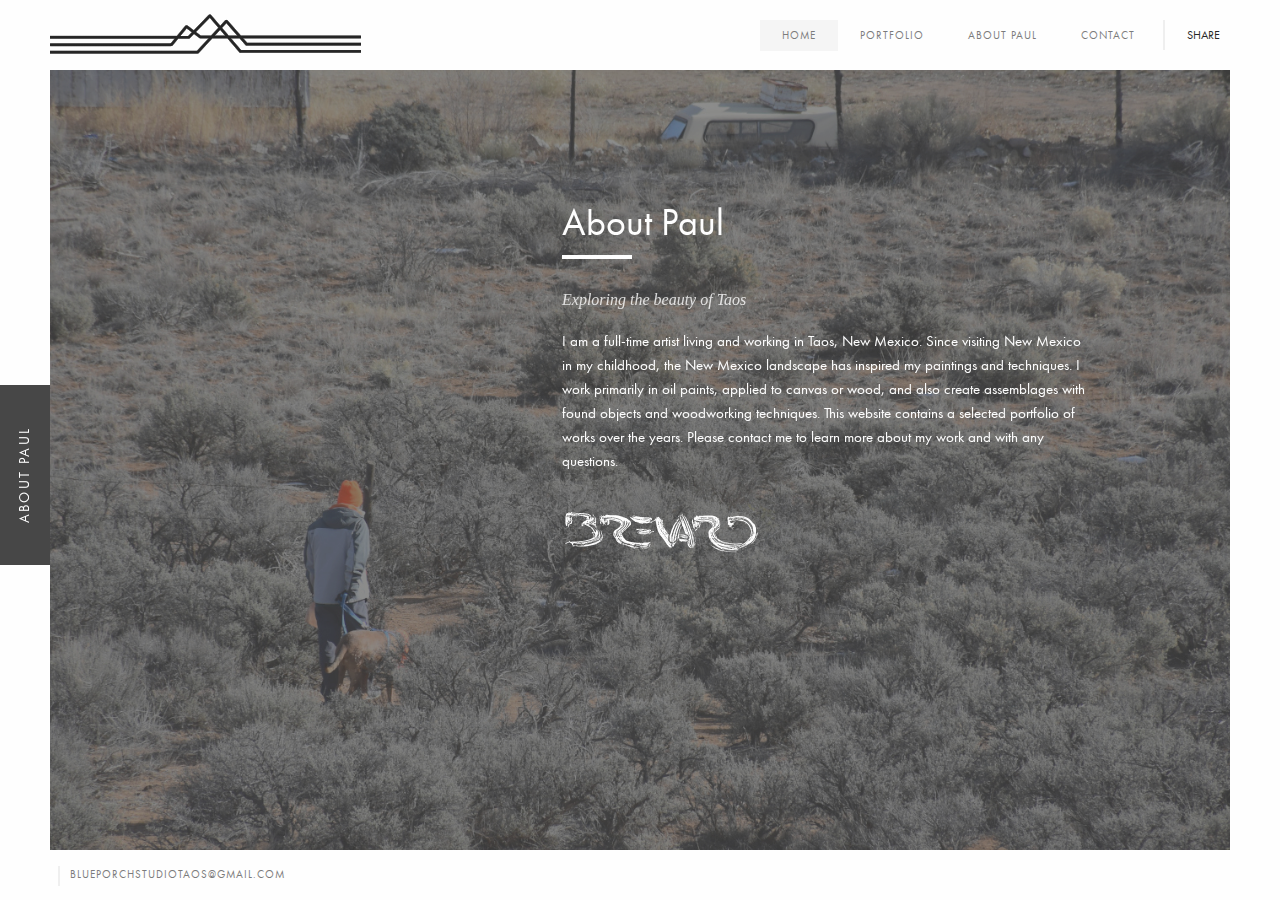
<file: aboutme.html>
<!DOCTYPE HTML>
<html lang="en">
    <head>
        <!--=============== basic  ===============-->
        <meta charset="UTF-8">
        <title>Blue Porch Studio</title>
        <meta name="viewport" content="width=device-width, initial-scale=1.0, minimum-scale=1.0, maximum-scale=1.0, user-scalable=no">
        <meta name="robots" content="index, follow"/>
        <meta name="keywords" content=""/>
        <meta name="description" content=""/>
        <!--=============== css  ===============-->
        <link type="text/css" rel="stylesheet" href="css/reset.css">
        <link type="text/css" rel="stylesheet" href="css/plugins.css">
        <link type="text/css" rel="stylesheet" href="css/style.css">
        <link type="text/css" rel="stylesheet" href="css/yourstyle.css">
        <!--=============== favicons ===============-->
        <link rel="shortcut icon" href="images/favicon.ico">
    </head>
    <body>
        <!--Loader  -->
        <div class="loader"><i class="fa fa-refresh fa-spin"></i></div>
        <!--LOader end  -->
        <!--================= main start ================-->
        <div id="main">
            <!--=============== header ===============-->
            <header>
                <!-- Header inner  -->
                <div class="header-inner">
                    <!-- Logo  -->
                    <div class="logo-holder">
                        <a href="index.html"><img src="images/logo.png" alt=""></a>
                    </div>
                    <!--Logo end  -->
                    <!--Navigation  -->
                    <div class="nav-button-holder">
                        <div class="nav-button vis-m"><span></span><span></span><span></span></div>
                    </div>
                    <div class="show-share isShare">Share</div>
                    <div class="nav-holder">
                        <nav>
                            <ul>
                                <li><a href="index.html" class="act-link">Home</a></li>
                                <li><a href="portfolio.html">Portfolio</a></li>
                                <li><a href="aboutme.html">About Paul</a></li>
                                <li><a href="contact.html">Contact</a></li>
                            </ul>
                        </nav>
                    </div>
                    <!--navigation end -->
                </div>
                <!--Header inner end  -->
            </header>
            <!--header end -->
            <!--=============== wrapper ===============-->
            <div id="wrapper">
                <!--=============== Content holder  ===============-->
                <div class="content-holder elem scale-bg2 transition3" >
                    <!--=============== Content   ===============-->
                    <div class="content full-height">
                        <div class="fixed-title"><span>About Paul</span></div>
                        <!--=============== background  ===============-->
                        <div class="full-height-wrap fixed-wrap">
                            <div class="bg" style="background-image:url(images/aboutme.jpg)"></div>
                            <div class="overlay"></div>
                        </div>
                        <!--background  end  -->
                        <!--=============== custom-inner ===============-->
                        <div class="custom-inner">
                            <div class="container">
                                <div class="row">
                                    <div class="col-md-5"> </div>
                                    <div class="col-md-6">
                                        <h2>About Paul</h2>
                                        <div class="separator"></div>
                                        <div class="clearfix"></div>
                                        <h3 class="subtitle">Exploring the beauty of Taos</h3>
                                        <p>I am a full-time artist living and working in Taos, New Mexico. Since visiting New Mexico in my childhood, the New Mexico landscape has inspired my paintings and techniques. I work primarily in oil paints, applied to canvas or wood, and also create assemblages with found objects and woodworking techniques. This website contains a selected portfolio of works over the years. Please contact me to learn more about my work and with any questions.</p>
                                        <div class="clearfix"></div>
                                        <div class="signature"><img src="images/signature.png" alt=""></div>
                                    </div>
                                </div>
                            </div>
                        </div>
                        <!-- custom-inner end  -->
                    </div>
                    <!-- Content end  -->
                    <!-- Share container  -->
                    <div class="share-container  isShare"  data-share="['facebook','pinterest','googleplus','twitter','linkedin']"></div>
                </div>
                <!-- content holder end -->
            </div>
            <!-- wrapper end -->
            <div class="left-decor"></div>
            <div class="right-decor"></div>
            <!--=============== Footer ===============-->
            <footer>
                <div class="policy-box">
                    <ul>
                        <li><a href="#">blueporchstudiotaos@gmail.com</a></li>
                    </ul>
                </div>
                <div class="to-top"><i class="fa fa-angle-up"></i></div>
            </footer>
            <!-- footer end -->
        </div>
        <!-- Main end -->
        <!--=============== scripts  ===============-->
        <script type="text/javascript" src="js/jquery.min.js"></script>
        <script type="text/javascript" src="js/plugins.js"></script>
        <script type="text/javascript" src="js/scripts.js"></script>
    </body>
</html>
</file>
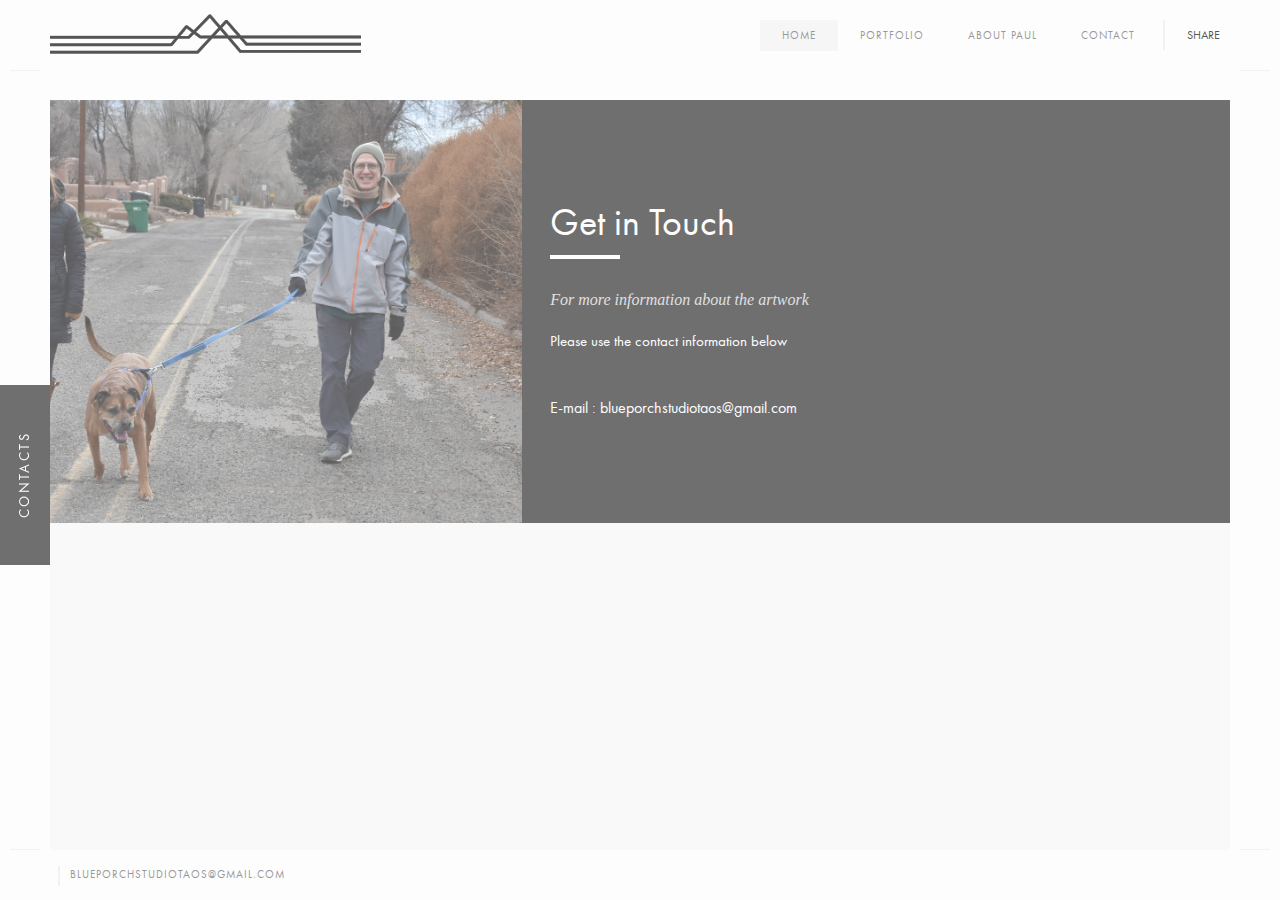
<file: contact.html>
<!DOCTYPE HTML>
<html lang="en">
    <head>
        <!--=============== basic  ===============-->
        <meta charset="UTF-8">
        <title>Blue Porch Studio</title>
        <meta name="viewport" content="width=device-width, initial-scale=1.0, minimum-scale=1.0, maximum-scale=1.0, user-scalable=no">
        <meta name="robots" content="index, follow"/>
        <meta name="keywords" content=""/>
        <meta name="description" content=""/>
        <!--=============== css  ===============-->
        <link type="text/css" rel="stylesheet" href="css/reset.css">
        <link type="text/css" rel="stylesheet" href="css/plugins.css">
        <link type="text/css" rel="stylesheet" href="css/style.css">
        <link type="text/css" rel="stylesheet" href="css/yourstyle.css">
        <!--=============== favicons ===============-->
        <link rel="shortcut icon" href="images/favicon.ico">
    </head>
    <body>
        <!--Loader  -->
        <div class="loader"><i class="fa fa-refresh fa-spin"></i></div>
        <!--LOader end  -->
        <!--================= main start ================-->
        <div id="main">
            <!--=============== header ===============-->
            <header>
                <!-- Header inner  -->
                <div class="header-inner">
                    <!-- Logo  -->
                    <div class="logo-holder">
                        <a href="index.html"><img src="images/logo.png" alt=""></a>
                    </div>
                    <!--Logo end  -->
                    <!--Navigation  -->
                    <div class="nav-button-holder">
                        <div class="nav-button vis-m"><span></span><span></span><span></span></div>
                    </div>
                    <div class="show-share isShare">Share</div>
                    <div class="nav-holder">
                        <nav>
                            <ul>
                                <li><a href="index.html" class="act-link">Home</a></li>
                                <li><a href="portfolio.html">Portfolio</a></li>
                                <li><a href="aboutme.html">About Paul</a></li>
                                <li><a href="contact.html">Contact</a></li>
                            </ul>
                        </nav>
                    </div>
                    <!--navigation end -->
                </div>
                <!--Header inner end  -->
            </header>
            <!--header end -->
            <!--=============== wrapper ===============-->
            <div id="wrapper">
                <!--=============== Conten holder  ===============-->
                <div class="content-holder elem scale-bg2 transition3" >
                    <!--  Page title    -->
                    <div class="fixed-title"><span>Contacts</span></div>
                    <!--  Page title end   -->
                    <!--  Page navigation   -->
                    <!-- <div class="scroll-page-nav">
                        <ul>
                            <li><a  href="#sec1"></a></li>
                            <li><a  href="#sec2"></a></li>
                            <li><a  href="#sec3"></a></li>
                        </ul>
                    </div> -->
                    <!--  Page navigation  end -->
                    <div class="content full-height">
                        <!--  Page title section   -->
                        <!-- <section class="parallax-section">
                            <div class="overlay"></div>
                            <div class="bg" style="background-image:url(images/contact1.jpg)" data-top-bottom="transform: translateY(200px);" data-bottom-top="transform: translateY(-200px);"></div>
                            <div class="container">
                                <h2>Contact Paul</h2>
                                <div class="separator"></div>
                            </div>
                            <a class="custom-scroll-link sect-scroll" href="#sec1"><i class="fa fa-angle-double-down"></i></a>
                        </section> -->
                        <!--  Page title section end  -->
                        <!--  Section contact info   -->
                        <section class="section-columns" id="sec1">
                            <div class="section-columns-img">
                                <div class="bg" style="background-image:url(images/contact2.jpg)" ></div>
                            </div>
                            <div class="section-columns-text">
                                <div class="custom-inner">
                                    <div class="container">
                                        <h2>Get in Touch</h2>
                                        <div class="separator"></div>
                                        <div class="clearfix"></div>
                                        <h3 class="subtitle">For more information about the artwork</h3>
                                        <p>Please use the contact information below</p>
                                        <ul class="contact-list no-dec">
                                            <li><span>E-mail : </span><a href="#">blueporchstudiotaos@gmail.com</a></li>
                                        </ul>
                                    </div>
                                </div>
                            </div>
                        </section>
                        <!--  Section contact info end   -->
                        <!--  Section social   -->

                        <!-- social end  -->

                        <!--  Section map end  -->
                        <!--  Section contact form  -->
                        <!-- <section class="flat-form" id="sec3">
                            <div class="container">
                                <h2>Write us</h2>
                                <div class="separator-image"><img src="images/separator2.png" alt=""></div>
                                <div id="contact-form">
                                    <div id="message"></div>
                                    <form method="post" action="php/contact.php" name="contactform" id="contactform">
                                        <input name="name" type="text" id="name"  class="inputForm2" onClick="this.select()" value="Name" >
                                        <input name="email" type="text" id="email" onClick="this.select()" value="E-mail" >
                                        <textarea name="comments"  id="comments" onClick="this.select()" >Message</textarea>
                                        <input type="submit" class="send_message transition" id="submit" value="Send Message" />
                                    </form>
                                </div>
                            </div>
                        </section> -->
                        <!--  Section contact form end  -->
                    </div>
                    <!-- Content end  -->
                    <!-- Share container  -->
                    <div class="share-container  isShare"  data-share="['facebook','pinterest','googleplus','twitter','linkedin']"></div>
                </div>
                <!-- content holder end -->
            </div>
            <!-- wrapper end -->
            <div class="left-decor"></div>
            <div class="right-decor"></div>
            <!--=============== Footer ===============-->
            <footer>
                <div class="policy-box">
                    <ul>
                        <li><a href="#">blueporchstudiotaos@gmail.com</a></li>
                    </ul>
                </div>
                <div class="to-top"><i class="fa fa-angle-up"></i></div>
            </footer>
            <!-- footer end -->
        </div>
        <!-- Main end -->
        <!--=============== scripts  ===============-->
        <script type="text/javascript" src="js/jquery.min.js"></script>
        <script type="text/javascript" src="js/plugins.js"></script>
        <script type="text/javascript" src="js/scripts.js"></script>
    </body>
</html>
</file>
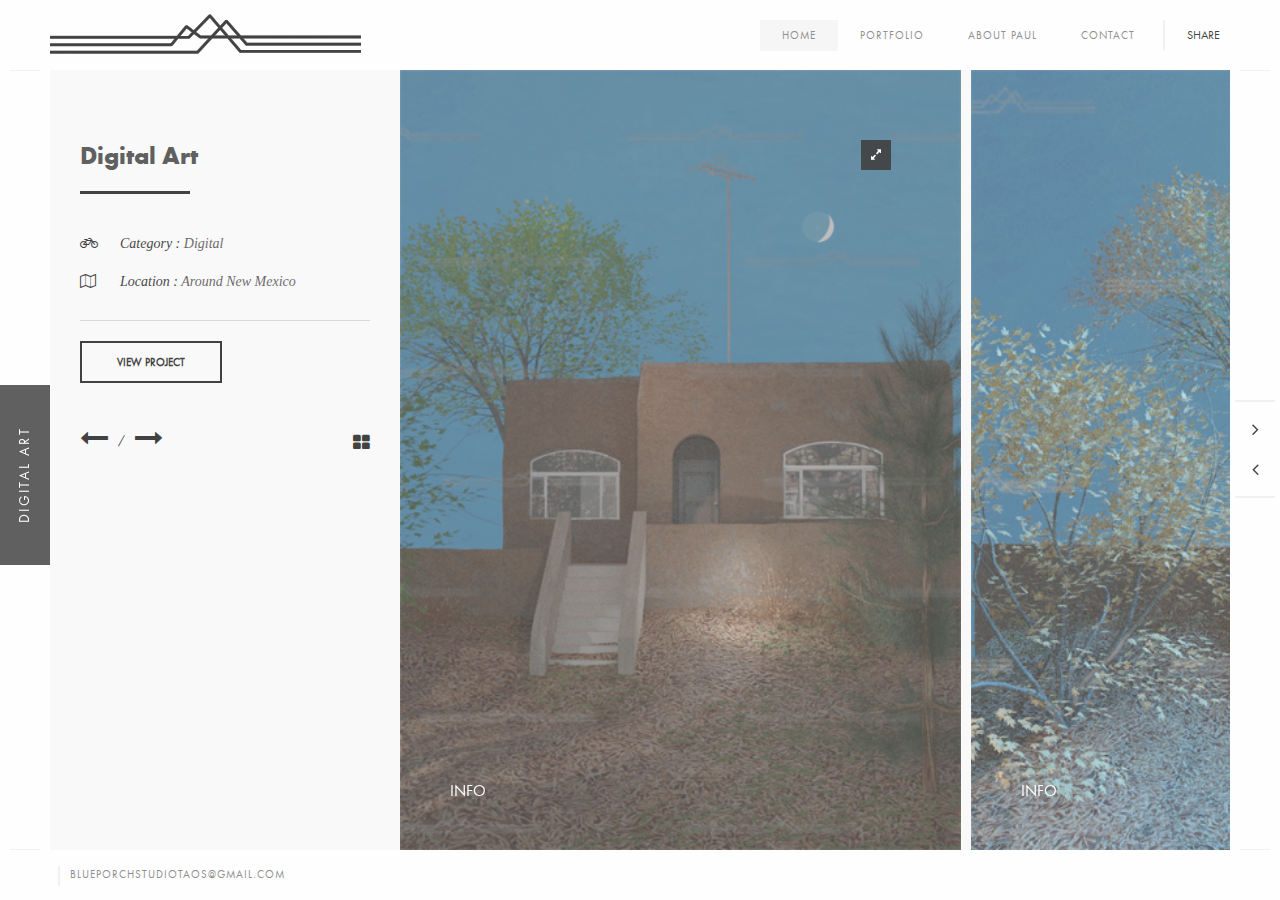
<file: portfolio-digital.html>
<!DOCTYPE HTML>
<html lang="en">
    <head>
        <!--=============== basic  ===============-->
        <meta charset="UTF-8">
        <title>Blue Porch Studio</title>
        <meta name="viewport" content="width=device-width, initial-scale=1.0, minimum-scale=1.0, maximum-scale=1.0, user-scalable=no">
        <meta name="robots" content="index, follow"/>
        <meta name="keywords" content=""/>
        <meta name="description" content=""/>
        <!--=============== css  ===============-->
        <link type="text/css" rel="stylesheet" href="css/reset.css">
        <link type="text/css" rel="stylesheet" href="css/plugins.css">
        <link type="text/css" rel="stylesheet" href="css/style.css">
        <link type="text/css" rel="stylesheet" href="css/yourstyle.css">
        <!--=============== favicons ===============-->
        <link rel="shortcut icon" href="images/favicon.ico">
    </head>
    <body>
        <!--Loader  -->
        <div class="loader"><i class="fa fa-refresh fa-spin"></i></div>
        <!--LOader end  -->
        <!--================= main start ================-->
        <div id="main">
            <!--=============== header ===============-->
            <header>
                <!-- Header inner  -->
                <div class="header-inner">
                    <!-- Logo  -->
                    <div class="logo-holder">
                        <a href="index.html"><img src="images/logo.png" alt=""></a>
                    </div>
                    <!--Logo end  -->
                    <!--Navigation  -->
                    <div class="nav-button-holder">
                        <div class="nav-button vis-m"><span></span><span></span><span></span></div>
                    </div>
                    <div class="show-share isShare">Share</div>
                    <div class="nav-holder">
                        <nav>
                            <ul>
                                <li><a href="index.html" class="act-link">Home</a></li>
                                <li><a href="portfolio.html">Portfolio</a></li>
                                <li><a href="aboutme.html">About Paul</a></li>
                                <li><a href="contact.html">Contact</a></li>
                            </ul>
                        </nav>
                    </div>
                    <!--navigation end -->
                </div>
                <!--Header inner end  -->
            </header>
            <!--header end -->
            <!--=============== wrapper ===============-->
            <div id="wrapper">
            	<!--=============== content-holder ===============-->
                <div class="content-holder elem scale-bg2 transition3">
                    <!--page title -->
                    <div class="fixed-title"><span>Digital Art</span></div>
                     <!--page title end -->
                      <!--=============== content ===============-->
                    <div class="content full-height">
                         <!--=============== description column  ===============-->
                        <div class="fixed-info-container">
                            <h3>Digital Art</h3>
                            <div class="separator"></div>
                            <div class="clearfix"></div>
                            <!-- <p>Curabitur bibendum mi sed rhoncus aliquet. Nulla blandit porttitor justo, at posuere sem accumsan nec. Sed non arcu non sem commodo ultricies. Sed non nisi viverra, porttitor sem nec, vestibulum justo tortor ornare turpis faucibus.</p>
                            <h4>Info</h4> -->
                            <ul class="project-details">
                                <li>
                                    <i class="fa fa-bicycle"></i>
                                    <div class="pd-holder">
                                        <h5>Category : <a href="#">Digital</a></h5>
                                    </div>
                                </li>
                                <li>
                                    <i class="fa fa-map-o"></i>
                                    <div class="pd-holder">
                                        <h5>Location :  <a href="#">Around New Mexico</a></h5>
                                    </div>
                                </li>
                            </ul>
                            <a href="#" class=" btn anim-button   trans-btn   transition  fl-l" target="_blank"><span>View Project</span><i class="fa fa-eye"></i></a>
                            <div class="content-nav">
                                <ul>
                                    <li><a href="portfolio-new-mexico.html"><i class="fa fa-long-arrow-left"></i></a></li>
                                    <li><span>/</span></li>
                                    <li><a href="portfolio-east-coast.html"><i class="fa fa-long-arrow-right"></i></a></li>
                                </ul>
                                <div class="p-all">
                                    <a href="portfolio.html"><i class="fa fa-th-large"></i></a>
                                </div>
                            </div>
                        </div>
                        <div class="resize-carousel-holder vis-info">
                            <div id="gallery_horizontal" class="gallery_horizontal owl_carousel demo-gallery">
                                <!-- gallery Item-->
                                <div class="horizontal_item">
                                    <div class="zoomimage"><img src="images/paintings/2022_digital_de_vargas_light.jpg" class="intense" alt=""><i class="fa fa-expand"></i></div>
                                    <img src="images/paintings/2022_digital_de_vargas_light.jpg" alt="">
                                    <div class="show-info">
                                        <span>Info</span>
                                        <div class="tooltip-info">
                                            <h5>De Vargas Light</h5>
                                        </div>
                                    </div>
                                </div>
                                <!-- gallery item end-->
                                <!-- gallery Item-->
                                <div class="horizontal_item">
                                    <div class="zoomimage"><img src="images/paintings/2022_digital_de_vargas_snow.jpg" class="intense" alt=""><i class="fa fa-expand"></i></div>
                                    <img src="images/paintings/2022_digital_de_vargas_snow.jpg" alt="">
                                    <div class="show-info">
                                        <span>Info</span>
                                        <div class="tooltip-info">
                                            <h5>De Vargas Snow</h5>
                                        </div>
                                    </div>
                                </div>
                                <!-- gallery item end-->
                                <!-- gallery Item-->
                                <div class="horizontal_item">
                                    <div class="zoomimage"><img src="images/paintings/2022_digital_white_trees_reflection.jpg" class="intense" alt=""><i class="fa fa-expand"></i></div>
                                    <img src="images/paintings/2022_digital_white_trees_reflection.jpg" alt="">
                                    <div class="show-info">
                                        <span>Info</span>
                                        <div class="tooltip-info">
                                            <h5>White Trees Reflection</h5>
                                        </div>
                                    </div>
                                </div>
                                <!-- gallery item end-->
                                <!-- gallery Item-->
                                <div class="horizontal_item">
                                    <div class="zoomimage"><img src="images/paintings/2022_digital_day_steps.jpg" class="intense" alt=""><i class="fa fa-expand"></i></div>
                                    <img src="images/paintings/2022_digital_day_steps.jpg" alt="">
                                    <div class="show-info">
                                        <span>Info</span>
                                        <div class="tooltip-info">
                                            <h5>Day Steps</h5>
                                        </div>
                                    </div>
                                </div>
                                <!-- gallery item end-->
                                <!-- gallery Item-->
                                <div class="horizontal_item">
                                    <div class="zoomimage"><img src="images/paintings/2022_digital_night_steps.jpg" class="intense" alt=""><i class="fa fa-expand"></i></div>
                                    <img src="images/paintings/2022_digital_night_steps.jpg" alt="">
                                    <div class="show-info">
                                        <span>Info</span>
                                        <div class="tooltip-info">
                                            <h5>Night Steps</h5>
                                        </div>
                                    </div>
                                </div>
                                <!-- gallery item end-->
                            </div>
                             <!--  navigation -->
                            <div class="customNavigation">
                                <a class="next-slide transition"><i class="fa fa-angle-right"></i></a>
                                <a class="prev-slide transition"><i class="fa fa-angle-left"></i></a>
                            </div>
                            <!--  navigation end-->
                        </div>
                        <!-- portfolio  Images  end-->
                    </div>
                    <!-- Content end  -->
                    <!-- Share container  -->
                    <div class="share-container  isShare"  data-share="['facebook','pinterest','googleplus','twitter','linkedin']"></div>
                </div>
                <!-- content holder end -->
            </div>
            <!-- wrapper end -->
            <div class="left-decor"></div>
            <div class="right-decor"></div>
            <!--=============== Footer ===============-->
            <footer>
                <div class="policy-box">
                    <ul>
                        <li><a href="#">blueporchstudiotaos@gmail.com</a></li>
                    </ul>
                </div>
                <div class="to-top"><i class="fa fa-angle-up"></i></div>
            </footer>
            <!-- footer end -->
        </div>
        <!-- Main end -->
        <!--=============== scripts  ===============-->
        <script type="text/javascript" src="js/jquery.min.js"></script>
        <script type="text/javascript" src="js/plugins.js"></script>
        <script type="text/javascript" src="js/scripts.js"></script>
    </body>
</html>
</file>
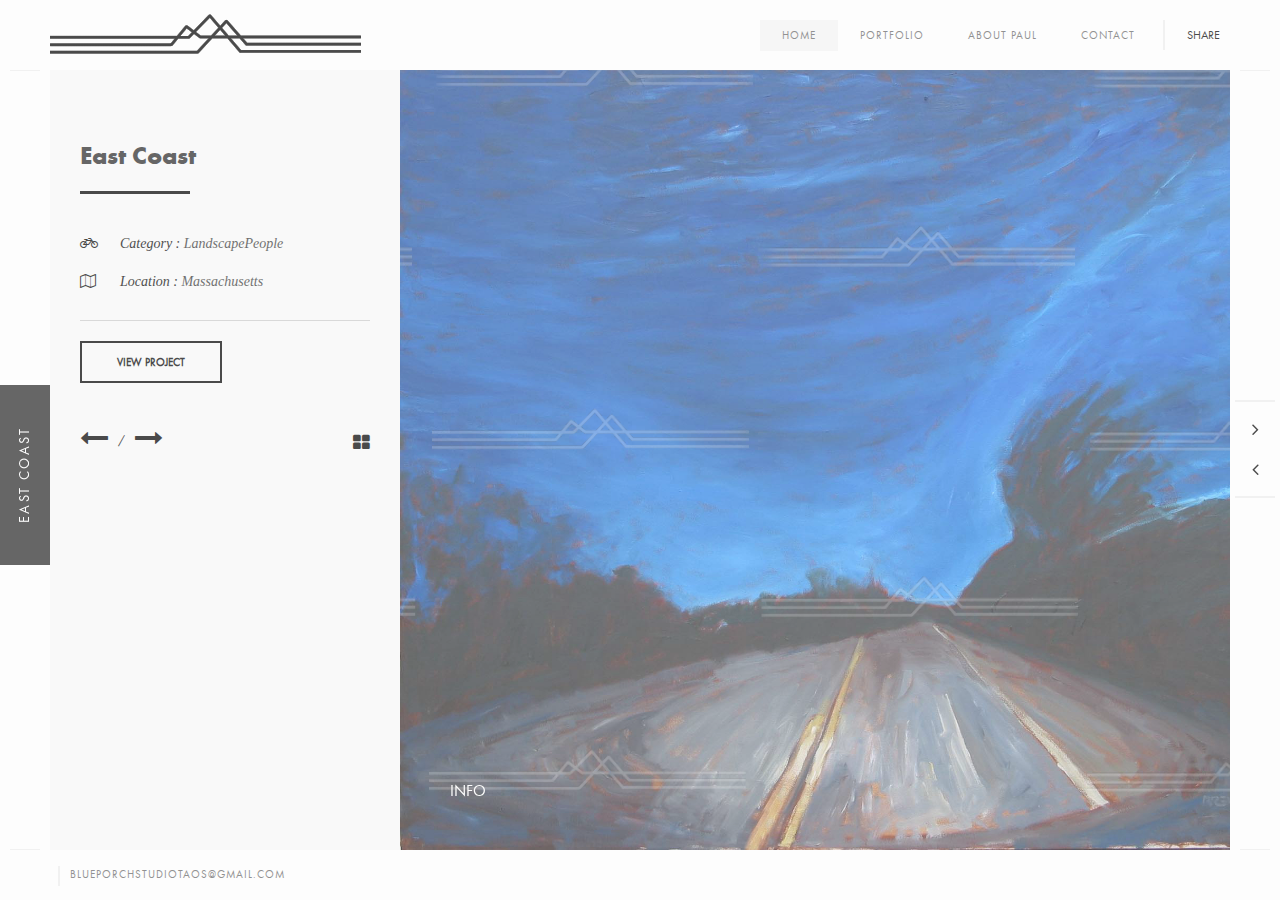
<file: portfolio-east-coast.html>
<!DOCTYPE HTML>
<html lang="en">
    <head>
        <!--=============== basic  ===============-->
        <meta charset="UTF-8">
        <title>Blue Porch Studio</title>
        <meta name="viewport" content="width=device-width, initial-scale=1.0, minimum-scale=1.0, maximum-scale=1.0, user-scalable=no">
        <meta name="robots" content="index, follow"/>
        <meta name="keywords" content=""/>
        <meta name="description" content=""/>
        <!--=============== css  ===============-->
        <link type="text/css" rel="stylesheet" href="css/reset.css">
        <link type="text/css" rel="stylesheet" href="css/plugins.css">
        <link type="text/css" rel="stylesheet" href="css/style.css">
        <link type="text/css" rel="stylesheet" href="css/yourstyle.css">
        <!--=============== favicons ===============-->
        <link rel="shortcut icon" href="images/favicon.ico">
    </head>
    <body>
        <!--Loader  -->
        <div class="loader"><i class="fa fa-refresh fa-spin"></i></div>
        <!--LOader end  -->
        <!--================= main start ================-->
        <div id="main">
            <!--=============== header ===============-->
            <header>
                <!-- Header inner  -->
                <div class="header-inner">
                    <!-- Logo  -->
                    <div class="logo-holder">
                        <a href="index.html"><img src="images/logo.png" alt=""></a>
                    </div>
                    <!--Logo end  -->
                    <!--Navigation  -->
                    <div class="nav-button-holder">
                        <div class="nav-button vis-m"><span></span><span></span><span></span></div>
                    </div>
                    <div class="show-share isShare">Share</div>
                    <div class="nav-holder">
                        <nav>
                            <ul>
                                <li><a href="index.html" class="act-link">Home</a></li>
                                <li><a href="portfolio.html">Portfolio</a></li>
                                <li><a href="aboutme.html">About Paul</a></li>
                                <li><a href="contact.html">Contact</a></li>
                            </ul>
                        </nav>
                    </div>
                    <!--navigation end -->
                </div>
                <!--Header inner end  -->
            </header>
            <!--header end -->
            <!--=============== wrapper ===============-->
            <div id="wrapper">
            	<!--=============== content-holder ===============-->
                <div class="content-holder elem scale-bg2 transition3">
                    <!--page title -->
                    <div class="fixed-title"><span>East Coast</span></div>
                     <!--page title end -->
                      <!--=============== content ===============-->
                    <div class="content full-height">
                         <!--=============== description column  ===============-->
                        <div class="fixed-info-container">
                            <h3>East Coast</h3>
                            <div class="separator"></div>
                            <div class="clearfix"></div>
                            <!-- <p>Curabitur bibendum mi sed rhoncus aliquet. Nulla blandit porttitor justo, at posuere sem accumsan nec. Sed non arcu non sem commodo ultricies. Sed non nisi viverra, porttitor sem nec, vestibulum justo tortor ornare turpis faucibus.</p>
                            <h4>Info</h4> -->
                            <ul class="project-details">
                                <li>
                                    <i class="fa fa-bicycle"></i>
                                    <div class="pd-holder">
                                        <h5>Category : <a href="#">Landscape</a><a href="#">People</a></h5>
                                    </div>
                                </li>
                                <li>
                                    <i class="fa fa-map-o"></i>
                                    <div class="pd-holder">
                                        <h5>Location :  <a href="#">Massachusetts</a></h5>
                                    </div>
                                </li>
                            </ul>
                            <a href="#" class=" btn anim-button   trans-btn   transition  fl-l" target="_blank"><span>View Project</span><i class="fa fa-eye"></i></a>
                            <div class="content-nav">
                                <ul>
                                    <li><a href="portfolio-new-mexico.html"><i class="fa fa-long-arrow-left"></i></a></li>
                                    <li><span>/</span></li>
                                    <li><a href="portfolio-del-mar.html"><i class="fa fa-long-arrow-right"></i></a></li>
                                </ul>
                                <div class="p-all">
                                    <a href="portfolio.html"><i class="fa fa-th-large"></i></a>
                                </div>
                            </div>
                        </div>
                        <div class="resize-carousel-holder vis-info">
                            <div id="gallery_horizontal" class="gallery_horizontal owl_carousel demo-gallery">
                                <!-- gallery Item-->
                                <div class="horizontal_item">
                                    <div class="zoomimage"><img src="images/paintings/2003_dusk_road.jpg" class="intense" alt=""><i class="fa fa-expand"></i></div>
                                    <img src="images/paintings/2003_dusk_road.jpg" alt="">
                                    <div class="show-info">
                                        <span>Info</span>
                                        <div class="tooltip-info">
                                            <h5>Dusk Road</h5>
                                          <!-- <p>Aat posuere sem accumsan nec. Sed non arcu non sem commodo ultricies. Sed non nisi viverra </p> -->
                                        </div>
                                    </div>
                                </div>
                                <!-- gallery item end-->
                                <!-- gallery Item-->
                                <div class="horizontal_item">
                                    <div class="zoomimage"><img src="images/paintings/2002_twilight_road.jpg" class="intense" alt=""><i class="fa fa-expand"></i></div>
                                    <img src="images/paintings/2002_twilight_road.jpg" alt="">
                                    <div class="show-info">
                                        <span>Info</span>
                                        <div class="tooltip-info">
                                            <h5>Twilight Road</h5>
                                          <!-- <p>Aat posuere sem accumsan nec. Sed non arcu non sem commodo ultricies. Sed non nisi viverra </p> -->
                                        </div>
                                    </div>
                                </div>
                                <!-- gallery item end-->
                                <!-- gallery Item-->
                                <div class="horizontal_item">
                                    <div class="zoomimage"><img src="images/paintings/2002_blue_trees_snow.jpg" class="intense" alt=""><i class="fa fa-expand"></i></div>
                                    <img src="images/paintings/2002_blue_trees_snow.jpg" alt="">
                                    <div class="show-info">
                                        <span>Info</span>
                                        <div class="tooltip-info">
                                            <h5>Blue Trees in the Snow</h5>
                                          <!-- <p>Aat posuere sem accumsan nec. Sed non arcu non sem commodo ultricies. Sed non nisi viverra </p> -->
                                        </div>
                                    </div>
                                </div>
                                <!-- gallery item end-->
                                <!-- gallery Item-->
                                <div class="horizontal_item">
                                    <div class="zoomimage"><img src="images/paintings/1999_moon_trees_rockwall_1.jpg" class="intense" alt=""><i class="fa fa-expand"></i></div>
                                    <img src="images/paintings/1999_moon_trees_rockwall_1.jpg" alt="">
                                    <div class="show-info">
                                        <span>Info</span>
                                        <div class="tooltip-info">
                                            <h5>Moon Trees Rock Wall 1</h5>
                                          <!-- <p>Aat posuere sem accumsan nec. Sed non arcu non sem commodo ultricies. Sed non nisi viverra </p> -->
                                        </div>
                                    </div>
                                </div>
                                <!-- gallery item end-->
                                <!-- gallery Item-->
                                <div class="horizontal_item">
                                    <div class="zoomimage"><img src="images/paintings/1998_woman_and_dog.jpg" class="intense" alt=""><i class="fa fa-expand"></i></div>
                                    <img src="images/paintings/1998_woman_and_dog.jpg" alt="">
                                    <div class="show-info">
                                        <span>Info</span>
                                        <div class="tooltip-info">
                                            <h5>Woman and Dog</h5>
                                          <!-- <p>Aat posuere sem accumsan nec. Sed non arcu non sem commodo ultricies. Sed non nisi viverra </p> -->
                                        </div>
                                    </div>
                                </div>
                                <!-- gallery item end-->
                                <!-- gallery Item-->
                                <div class="horizontal_item">
                                    <div class="zoomimage"><img src="images/paintings/1998_moon_trees_rockwall_2.jpg" class="intense" alt=""><i class="fa fa-expand"></i></div>
                                    <img src="images/paintings/1998_moon_trees_rockwall_2.jpg" alt="">
                                    <div class="show-info">
                                        <span>Info</span>
                                        <div class="tooltip-info">
                                            <h5>Moon trees rock wall 2</h5>
                                          <!-- <p>Aat posuere sem accumsan nec. Sed non arcu non sem commodo ultricies. Sed non nisi viverra </p> -->
                                        </div>
                                    </div>
                                </div>
                                <!-- gallery item end-->
                            </div>
                             <!--  navigation -->
                            <div class="customNavigation">
                                <a class="next-slide transition"><i class="fa fa-angle-right"></i></a>
                                <a class="prev-slide transition"><i class="fa fa-angle-left"></i></a>
                            </div>
                            <!--  navigation end-->
                        </div>
                        <!-- portfolio  Images  end-->
                    </div>
                    <!-- Content end  -->
                    <!-- Share container  -->
                    <div class="share-container  isShare"  data-share="['facebook','pinterest','googleplus','twitter','linkedin']"></div>
                </div>
                <!-- content holder end -->
            </div>
            <!-- wrapper end -->
            <div class="left-decor"></div>
            <div class="right-decor"></div>
            <!--=============== Footer ===============-->
            <footer>
                <div class="policy-box">
                    <ul>
                        <li><a href="#">blueporchstudiotaos@gmail.com</a></li>
                    </ul>
                </div>
                <div class="to-top"><i class="fa fa-angle-up"></i></div>
            </footer>
            <!-- footer end -->
        </div>
        <!-- Main end -->
        <!--=============== scripts  ===============-->
        <script type="text/javascript" src="js/jquery.min.js"></script>
        <script type="text/javascript" src="js/plugins.js"></script>
        <script type="text/javascript" src="js/scripts.js"></script>
    </body>
</html>
</file>
<file: css/style.css>
@charset "utf-8";
/*======================================

 [ -Main Stylesheet-
  Theme: Outdoor
  Version: 1.8
  Last change: 19/02/2019 ]
  	+++Fonts +++
	++++General Styles++++
	++++Typography ++++
	++++Page preload ++++
	++++Content Styles ++++
	++++Section  ++++
	++++Fixed title ++++
	++++Separator ++++
	++++Links  ++++
	++++Video+++++
	++++Home  +++++
	++++Item hover  ++++
	++++Header  ++++
	++++Navigation ++++
	++++About ++++
	++++Services++++
	++++Facts  ++++
	++++Team++++
	++++Testimonials ++++
	++++Footer ++++
	++++Portfolio++++
	++++Share ++++
	++++Contacts++++
	++++Blog ++++
	++++Css-animation ++++
	++++Responsive++++
*/
/*-------------Import fonts ---------------------------------------*/
@font-face {
	font-family:'FuturaPT-Book';
	src: url('../fonts/FuturaPT-Book_gdi.eot');
	src: url('../fonts/FuturaPT-Book_gdi.eot?#iefix') format('embedded-opentype'),
		url('../fonts/FuturaPT-Book_gdi.woff') format('woff'),
		url('../fonts/FuturaPT-Book_gdi.ttf') format('truetype'),
		url('../fonts/FuturaPT-Book_gdi.svg#FuturaPT-Book') format('svg');
}
@font-face {
	font-family:'futurastd-bold';
	src: url('../fonts/futurastd-bold.eot');
	src: url('../fonts/futurastd-bold.eot?#iefix') format('embedded-opentype'),
		url('../fonts/futurastd-bold.woff') format('woff'),
		url('../fonts/futurastd-bold.ttf') format('truetype'),
		url('../fonts/futurastd-bold.svg#FuturaPT-Book') format('svg');
}
/*-------------General Style---------------------------------------*/
html{
	overflow-x:hidden !important;
	height:100%;
}
body{
	margin: 0;
	padding: 0;
	font-family: 'FuturaPT-Book';
	font-weight: 400;
	font-size: 12px;
	color: #000;
	background:#f9f9f9;
	height:100%;
	text-align:center;
}
@-o-viewport {width: device-width;}
@-ms-viewport {width: device-width;}
@viewport {width: device-width;}
 
/*--------------Typography--------------------------------------*/
h1 {
	font-size: 4.46666666667em;
	text-transform: uppercase;
	font-weight: 400;
	line-height: 1.17em;	
}
h2 {
	font-size: 3.2em;
	font-weight: 300;
}
h3 {
	font-size: 1em;
}
h4 {
	font-size: 0.9em;
	font-weight: 200;	
}
h5 {
	font-size: 0.8em;
	font-weight: 200;
}
h6 {
	font-size: 0.6em;
	font-weight: 200;
}
p {
	text-align:left;
	font-size:15px;
	line-height:24px;
	padding-bottom:10px;
}
blockquote {
	float:left;
	padding: 10px 20px;
	margin: 0 0 20px;
	font-size: 17.5px;
	border-left: 15px solid #eee;
}
blockquote p {
	font-family: Georgia, "Times New Roman", Times, serif;
	font-style:italic;
	color:#494949;
}
/* ---------Page preload--------------------------------------*/
.loader {
	position:fixed;
	top:50%;
	left:50%;
	width:50px;
	height:50px;
	z-index:100;
	font-size:24px;
	line-height:50px;
	margin-left:-25px;
	margin-top:-25px;
	color:#000;
	opacity:0.8;
}
.cn-loader {
	top:10px !important;
	left:0;
	font-size:18px;
	margin:0 !important;
}
.fa-spin{
	-webkit-animation:spin 0.5s infinite linear;
	-moz-animation:spin 0.5s infinite linear;
	-o-animation:spin 0.5s infinite linear;
	animation:spin 0.5s infinite linear
}
@-moz-keyframes spin{
	0%{-moz-transform:rotate(0deg)}
	100%{-moz-transform:rotate(359deg)}
}
@-webkit-keyframes spin{
	0%{-webkit-transform:rotate(0deg)}
	100%{-webkit-transform:rotate(359deg)
}
}
@-o-keyframes spin{
	0%{-o-transform:rotate(0deg)}
	100%{-o-transform:rotate(359deg)
}
}
@keyframes spin{
0%{
	-webkit-transform:rotate(0deg);
	transform:rotate(0deg)
}
100%{-webkit-transform:rotate(359deg);
	transform:rotate(359deg)
}
}
/* ---------Content Styles--------------------------------------*/
#main{
	height:100%;
	width:100%;
	position:absolute;
	top:0;
	left:0;
	z-index:2;
	opacity:0;
	-webkit-transition: all 0.4s  ease-in-out;
	-moz-transition: all 0.4s ease-in-out;
	-o-transition: all 0.4s ease-in-out;
	-ms-transition: all 0.4s   ease-in-out;
	transition: all 0.4s  ease-in-out;
}
#wrapper{
	height:100%; 
	margin-left:0;
	vertical-align:top; 
	position: absolute; 
	left:0; 
	top:0; 
	right:0;
	z-index:3;
	width:100%; 
}
.left-decor , .right-decor , .fixed-wrap:before , .fixed-wrap:after{
	position:fixed;
	width:50px;
	height:100%;
	background:#fff;
	z-index:1;
	-webkit-transform: translate3d(0,0,0);
}
.fixed-wrap:before , .fixed-wrap:after {
	content:'';
	z-index:3;
}
.left-decor , .fixed-wrap:before {
	left:0;
}
.right-decor , .fixed-wrap:after {
	right:0;
}
.left-decor:before , .right-decor:before , .left-decor:after , .right-decor:after {
	content:'';
	position:absolute;
	width:30px;
	left:10px;
	height:1px;
	background:#eee;
}
.left-decor:before , .right-decor:before {
	top:70px;
}
.left-decor:after , .right-decor:after {
	bottom:50px;
}
.content-holder{
	vertical-align: top;
	position: absolute;
	left:0;
	top: 0;
	right: 0;
	z-index: 2;
	height: 100%;
	padding:50px;
}
.slid-hol {
	padding-top:70px;
}
.container{
	max-width: 1024px;
	width:92%;
	margin:0 auto;
	position: relative; 
	z-index:2;
}
.content { 
	width:100%;
	position:relative;
	z-index:2;
	float:left;
}
.mr-con {
	top:-50px;
}
.full-height {
	height:100%;
} 
.wrapper-inner {
	float:left;
	width:70%;
	position:relative;
	background:#fff;
	padding:150px 0;
	z-index:3;
	opacity:0;
}
.full-width-wrap {
	width:100%;
}
.full-width-wrap:before {
	content:'';
	position:absolute;
	right:0;
	width:30%;
	background:#fff;
	top:-70px;
	height:70px;
}
.body-bg {
	position:absolute;
	top:0;
	left:0;
	width:100%;
	background:#f4f4f4;
	z-index:2;
}
.bg {
	position:absolute;
	top:0;
	left:0;
	width:100%;
	height:100%;
	background-size: cover;
	background-attachment: scroll  ;
	background-position: center  ;
	background-repeat:repeat;
	background-origin: content-box;
}
.full-height-parallax {
	position: absolute;
	top:0;
	left:0;
	width:100%;
	height:100%;
	overflow:hidden;
	z-index:2;
}
.respimg {
	width:100%;
	height:auto;
}
.overlay {
	position:absolute;
	top:0;
	left:0;
	width:100%;
	height:100%;
	background:#000;
	opacity:0.2;
	z-index:2;
}
/* ---------Section --------------------------------------*/ 
section {
	float:left;
	width:100%;
	position:relative;
	padding:90px 0;
	background:#f9f9f9; 
}
.small-container {
	max-width:650px;
}
.parallax-section {
	float:left;
	width:100%;
	padding:250px 0;
	position:relative;
	overflow:hidden;
	z-index:2;
}
.parallax-section div.overlay {
	opacity:0.3 !important;
}
.sect-scroll {
	position:absolute;
	bottom:20px;
	left:50%;
	width:40px;
	height:40px;
	line-height:40px;
	margin-left:-20px;
	color:#fff;
	z-index:5;
	font-size:18px;
	-webkit-transition: all 0.4s  ease-in-out;
	-moz-transition: all 0.4s ease-in-out;
	-o-transition: all 0.4s ease-in-out;
	-ms-transition: all 0.4s   ease-in-out;
	transition: all 0.4s  ease-in-out;
}
.sect-scroll:before {
	content:'';
	position:absolute;
	top:-10px;
	left:50%;
	margin-left:-30px;
	width:60px;
	background:#fff;
	height:1px;
	opacity:0.6;
}
.sect-scroll:hover {
	opacity:0.6;
}
.subtitle {
	color:#fff;
	font-size:16px;
	font-style:italic;
	font-family:Georgia, "Times New Roman", Times, serif;
	padding-top:12px;
	opacity:0.8;
}
.parallax-section .bg {
	width:110%;
	left:-5%;
	height:110%;
	top:-5%;
}
.parallax-section h2 {
	color:#fff;
	font-size:42px;
}
.align-text {
	text-align:left;
}
 
.no-border {
	border:none !important;
}
.no-padding {
	padding:0 !important;
}
/* ---------Fixed title --------------------------------------*/
.fixed-title  {
    position: fixed;
    width: 180px;
    height: 80px;
    top: 50%;
    margin-top: 115px;
    letter-spacing: 0.17em;
	font-size:14px;
    text-transform: uppercase;
	margin-left:-34px;
    text-align: center;
    cursor: default;
    -webkit-transform: rotate(-90deg);
    -moz-transform: rotate(-90deg);
    -o-transform: rotate(-90deg);
    -ms-transform: rotate(-90deg);
    transform: rotate(-90deg);
    -webkit-transform-origin: left top;
    -ms-transform-origin: left top;
    -moz-transform-origin: left top;
    -o-transform-origin: left top;
    transform-origin: left top;
	z-index:12;
}
.fixed-title span , .fixed-title a {
	position:relative;
	z-index:3;
	-webkit-transition: all 200ms linear;
    -moz-transition: all 200ms linear;
    -o-transition: all 200ms linear;
    -ms-transition: all 200ms linear;
    transition: all 200ms linear;
	color:#fff;
}
.fixed-title:after {
	content:'';
	position:absolute;
	bottom:46px;
	left:0;
	z-index:2;
	width:100%;
	-webkit-transition: all 200ms linear;
    -moz-transition: all 200ms linear;
    -o-transition: all 200ms linear;
    -ms-transition: all 200ms linear;
    transition: all 200ms linear;
	height:160px;
	background:#292929;
}
.fixed-title:hover:after {
	height:0;
}
.fixed-title:hover span   , .fixed-title a{
	color:#000;
}
/* ---------Separator --------------------------------------*/
.separator {
	margin:0 auto;
	width:70px;
	height:4px;
	background:#fff;
	margin:10px auto 10px;
}
.bl-sep {
	background:#000;
}
.separator-image {
	background:none;
	width:auto;
}
/* --------- Links  --------------------------------------*/
.btn {
	display: inline-block;
	padding: 14px 35px 13px 35px;
	line-height: 1;
	font-weight: bold;
	font-size: 11px;
	text-transform: uppercase;
	margin:20px auto;
	color:#000;
	border:2px solid #000;
	position:relative;
}
.anim-button {
	overflow:hidden;
 	-moz-background-clip: padding;
    -webkit-background-clip: padding-box;
    background-clip: padding-box;
    vertical-align: middle;
    max-width: 100%;
    overflow: hidden;
    outline: none;
 	width: auto;
}
.anim-button i {
 	top:-100%;
	position:absolute;
	left:0;
	width:100%;
	height:100%;
	line-height:40px;
	text-align:center !important;
	font-size:16px;
}
.wt-btn {
	color:#fff;
	border:2px solid #fff;
}
.anim-button i , .anim-button span {
	-webkit-transition: all 300ms linear;
    -moz-transition: all 300ms linear;
    -o-transition: all 300ms linear;
    -ms-transition: all 300ms linear;
    transition: all 300ms linear;
}
.anim-button span {
	float:left;
	width:100%;
	position:relative;
	top:0;
}
.anim-button:hover span{
	top:100px;
}
.anim-button:hover i{
	top:0;
}
/* --------- Video --------------------------------------*/
.resp-video {
    position: relative;
    padding-bottom: 56.25%;
    padding-top: 30px; height: 0; overflow: hidden;
	margin-bottom:20px;
}
.resp-video iframe,
.resp-video object,
.resp-video embed {
    position: absolute;
    top: 0;
    left: 0;
    width: 100%;
    height: 100%;
}
.media-container {
	position:absolute;
	top:0;
	left:0;
	width:100%;
	height:100%;
	overflow:hidden;
}
.video-mask {
	position:absolute;
	top:0;
	left:0;
	width:100%;
	height:100%;
	z-index:1;
} 
.mob-bg {
	display:none;
}
/* --------- Home  --------------------------------------*/
.full-height-wrap {
	position:absolute;
	top:0;
	left:0;
	width:100%;
	height:100%;
}
.big-index  {
	z-index:6;
	overflow:hidden; 
}
.hero-title{
	position:absolute;
	top:50%;
	left:0;
	width:100%;
	z-index:5;
}
.hero-logo {
	margin:0 auto 10px;
	max-width:200px;
	position:relative;
}
.hero-logo:before , .hero-logo:after {
	content:'';
	position:absolute;
	top:50%;
	width:70px;
	height:3px;
	background:#fff;
	opacity:0.6;
}
.hero-logo:before {
	left:-150px;
}
.hero-logo:after {
	right:-150px;
}
.hero-logo img {
	width:100%;
	height:auto;
}
.hero-title h3 {
	color:#fff !important;
	opacity:0.8;
}
.hero-title h2 , .hero-title a {
	color:#fff;
}
.hero-link {
	margin-top:30px;
	font-size:16px;
	display:inline-table;
	padding:10px 26px;
	min-width:150px;
	border:1px solid rgba(255,255,255,0.51);
}
.hero-link:hover {
	text-decoration:line-through;
}
.parallax-nav.swiper-nav-holder {
	z-index:6;
	position:absolute;
	top:50%;
	left:0;
	width:100%;
}
.parallax-nav.swiper-nav-holder .arrow-left {
	left:32px !important;
	color:#fff;
	position:absolute;
	font-size:18px;
}
.parallax-nav.swiper-nav-holder .arrow-right {
 	color:#fff;
	right:32px !important;
	position:absolute;
	font-size:18px;
}
.hs  {
	position:absolute;
	top:50%;
	right:-40px;
	width:30px;
	z-index:20;
	height:60px;
	margin-top:-30px;
}
.hs a {
	position:relative;
	float:left;
	width:100%;
	height:30px;
	font-size:19px;
	margin-bottom:4px;
}
.slideshow-holder , .slideshow-item , .slideshow-item .item {
	float:left;
	width:100%;
	height:100%;
	position:relative;
	z-index:1;
}
.slideshow-item .item {
	width:100%;
	height:100%;
	position:relative;
}
.slideshow-holder .overlay {
	opacity:0.4;
	z-index:3;
} 
.slide-title-holder {
	position:absolute;
	top:0;
	width:100%;
	height:100%;
	z-index:3;
}
.slide-title {
	top:50%;
	position:relative;
	z-index:5;
}
.slide-title  .separator-image {
	padding:10px 0;
}
.slide-title .subtitle {
	position:relative;
}
.slide-title .subtitle:before {
	content:'';
	position:absolute;
	top:-30px;
	left:50%;
	margin-left:-25px;
	height:25px;
    width:50px;
    border-radius: 90px 90px 0 0;
    -moz-border-radius: 90px 90px 0 0;
    -webkit-border-radius: 90px 90px 0 0;
	border:2px solid #fff;
	border-bottom:none;
}
.swiper-slide .overlay {
	opacity:0.3;
}
.slide-title h3 {
	font-size:40px;
	text-transform:uppercase; 
	letter-spacing:2px;
	position:relative;
	margin-bottom:10px;
	color:#fff;
	display:inline-table;	
}
.slide-title h3:before , .slide-title h3:after , .hero-text-holder:before , .hero-text-holder:after {
	content:'';
	position:absolute;
	top:50%;
	width:50px;
	height:1px;
	background:#fff;
	opacity:0.6;
	-webkit-transition: all 0.4s  ease-in-out;
	-moz-transition: all 0.4s ease-in-out;
	-o-transition: all 0.4s ease-in-out;
	-ms-transition: all 0.4s   ease-in-out;
	transition: all 0.4s  ease-in-out;
}
.slide-title h3:before , .hero-text-holder:before {
	left:-70px;
}
.slide-title h3:after , .hero-text-holder:after {
	right:-70px;
}
.slide-title h3:hover:before  , .slide-title h3:hover:after{
	width:100%; 
}
.slide-title h4 {
	font-size: 14px;
	text-transform:uppercase;
	letter-spacing:2px;
	position:relative;
	margin:6px 0 10px 0;
	width:100%;
	color:#fff;
}
.slide-title h3 a  , .slide-title h4 a{
	color:#fff;
}
 
.slide-title h4 a:hover , .slide-title h4 a:hover i {
	text-decoration:line-through;
}
.slide-title h4 a {
	padding-right:0;
}  
.single-title h3{
	position:relative;
	opacity:1;
	top:0;
}
.single-title .slide-title {
	position:relative;
 	left:-50px;
}
.zoomimage {
	position:absolute;
	top:70px;
	right:70px;
	cursor:pointer;
	z-index:15;
	width:30px;
	height:30px;
	background:rgba(0,0,0,0.91);
}
.zoomimage  i {
	position:absolute;
	top:0;
	left:0;
	width:100%;
	height:100%;
	z-index:1;
	line-height:30px;
	color:#fff;
	-webkit-transition: all 0.4s  ease-in-out;
	-moz-transition: all 0.4s ease-in-out;
	-o-transition: all 0.4s ease-in-out;
	-ms-transition: all 0.4s   ease-in-out;
	transition: all 0.4s  ease-in-out;
}
.zoomimage:hover i {
	-webkit-transform: rotate(-45deg);
	-moz-transform: rotate(-45deg);
	-o-transform: rotate(-45deg);
	-ms-transform: rotate(-45deg);
	transform: rotate(-45deg);
}
.zoomimage img {
	width:30px;
	height:30px;
	opacity:0;
	position:relative;
	z-index:2;
}
.hero-grid {
	float:left;
	width:50%;
	height:50%;
	position:relative;
}
.hero-grid .overlay {
	z-index:2;
	opacity:0.3;
}
.hero-slider , .hero-slider .item{
	float:left;
	width:100%;
	height:100%;
	position:relative;
}
.hero-text-holder{
	position:relative;
	text-align:center;
	color:#fff;
	font-size:40px;
	margin:0 auto 10px;
	max-width:450px;
	text-transform:uppercase;
}
.hero-text-holder .item {
	float:left;
	width:100%;
	overflow:hidden;
}
/*------item hover ------------------------------------------------*/
.box-item {
	float:left;
	width:100%;
}
.vertical-gallery  .box-item {
	margin-bottom:10px;
}
.box-item a {
	float:left;
	width:100%;
	height:100%;
	position:relative;
	overflow:hidden;
}
.box-item a img {
	position:relative;
	z-index:1;
	-webkit-transition: all 4000ms cubic-bezier(.19,1,.22,1) 0ms;
  	-moz-transition: all 4000ms cubic-bezier(.19,1,.22,1) 0ms;
  	transition: all 4000ms cubic-bezier(.19,1,.22,1) 0ms;
}
.box-item a .overlay {
	opacity:0;
	z-index:2;
	-webkit-transition: all 200ms linear;
    -moz-transition: all 200ms linear;
    -o-transition: all 200ms linear;
    -ms-transition: all 200ms linear;
    transition: all 200ms linear;
}
.box-item a:hover .overlay {
	opacity:0.3;
}
.box-item a:hover img {
	-webkit-transform: scale(1.05);
	-moz-transform:scale(1.05);
	transform: scale(1.05);
}
/*------ Header  ------------------------------------------------*/
header{
	position:fixed;
	top:0;
	left:0;
	z-index:20;
	height:70px;
	line-height:70px;
	width:100%;
	background:#fff;
	-webkit-transform: translate3d(0,0,0);
}
.header-inner {
	float:left;
	width:100%;
	padding:0 50px;
	padding-top:10px;
	position:relative;
}
.logo-holder {
	position:absolute;
	top:10px;
	left:50px;
	width:100%;
	height:50px;
}
.logo-holder a img{
	float:left;
	width:auto;
	height:100%;
}
/*------ navigation  ------------------------------------------------*/ 
.nav-holder {
	float:right;
	position:relative;
}
nav {
	position:relative;
	float:left;
	width:100%;
	top:10px;
}
nav li{
	float:left;
	position:relative;
}
nav li ul {
	margin: 30px 0 0 0;
	opacity: 0;
	visibility: hidden;
	position: absolute;
	min-width:150px;
	top: 38px;
	left: 0;
	z-index: 1;    
	background: #fff;	
	transition: all .2s ease-in-out; 
}
nav li:hover > ul {
	opacity: 1;
	visibility: visible;
	margin: 0;
}
nav li ul li ul {
	top: 0;
	left: -100%; 	
}
nav li ul li:hover  > ul  {
	opacity: 1;
	visibility: visible;
	right: 100%;
}	
nav li ul li {
	float: none;
	display: block;
	border: 0;
}
nav li a {
	float: left;
	padding: 10px 22px;
	line-height: 1;
	font-size: 11px;
	text-transform: uppercase;
	letter-spacing: 1px;
	color: #666;
	top:0;
	position:relative;
	-webkit-transition: all 100ms linear;
    -moz-transition: all 100ms linear;
    -o-transition: all 100ms linear;
    -ms-transition: all 100ms linear;
    transition: all 100ms linear;
}
nav li a.act-link:before {
	 content:'';
	 position:absolute;
	 bottom:0;
	 left:0;
	 width:100%;
	 height:100%;
	 background:#f5f5f5;
	-webkit-transition: all 200ms linear;
    -moz-transition: all 200ms linear;
    -o-transition: all 200ms linear;
    -ms-transition: all 200ms linear;
    transition: all 200ms linear;
	z-index:-1;
}
 
nav li a.act-link:hover  {
	color:#000;
}
nav li a:hover {
	color:#ccc;
}
nav li a.act-link:hover:before {
	height:0;
}
nav li ul a:before  {
	display:none;
}
nav li ul a.act-link {
	color:#000;
	font-weight:600;
}
.nav-button-holder {
	float:right;
	border-left:1px solid rgba(255,255,255,0.4);
	margin:0 0 0 10px;
	padding-left:22px;
	display:none;
}
.nav-button {
	float:right;
	width:30px;
	height:24px;
	position:relative;
	margin-top:9px;
	cursor:pointer;
}
.nav-button span {
	float:left;
	width:100%;
	height:4px;
	background:#000;
	margin-bottom:2px;
	position:relative;
} 
 /*------ about -------------------------------------------------*/
 .scroll-page-nav {
	position:fixed;
	top:50%;
	right:0px;
	z-index:13;
	width:50px;
}
.scroll-page-nav li {
	width:100%;
	float:left;
	margin-bottom:4px;
}
.scroll-page-nav a {
	display:inline-table;
	width:7px;
	height:7px;
	border:1px solid #666;
	border-radius:100%;	
}
.scroll-page-nav a.act-link {
	background:#666;
}
.fixed-wrap {
	 position:fixed;
}
.custom-inner {
	float:left;
	width:100%;
	padding :150px 0 70px 0;
	position:relative;
	z-index:5;
}
.custom-inner .container {
	max-width:1250px;
}
.custom-inner p , .custom-inner h2 {
	color:#fff;
	text-align:left;
}
.custom-inner h3 {
	float:left;
	width:100%;
	margin:10px  0 20px 0;
	text-align:left;
}
.custom-inner.error-page p , .custom-inner.error-page h2  {
	text-align:center !important;
}
.custom-inner.error-page h2 {
	font-size:180px;
}
.custom-inner.error-page h3 {
	color:#fff;
	font-size:22px;
	text-align:center;
}
.custom-inner .separator {
	float:left;
}
.custom-inner.error-page .separator {
	float:none;
}
.content-link {
	float:left;
	font-size:18px;
	margin-top:30px;
	color:#fff;
}
.content-link:hover {
	text-decoration:line-through;
}
.content-logo {
	margin-bottom:20px;
	opacity:0.8;
}
.signature {
	float:left;
	width:100%;
	margin-top:20px;
}
.signature img {
	float:left;
}
.section-columns {
	padding:50px 0 0 0;
}
.section-columns:before {
	content:'';
	position:absolute;
	top:0;
	left:0;
	width:100%;
	background:#fff;
	height:50px;
	z-index:20;
}
.section-columns-text {
	float:right;
	width:60%;
	position:relative;
	background:#292929;
	padding:50px 0;
}
.section-columns-text .custom-inner {
	padding:50px 0;
}
.section-columns-img {
	position:absolute;
	top:0;
	left:0;
	width:40%;
	height:100%;
} 
/* --------- Services  --------------------------------------*/
.servicses-holder {
	float:left;
	width:100%;
}
.servicses-holder  li {
	width:50%;
	float:left;
	padding:20px 20px 20px 60px;
	position:relative;
	cursor:crosshair;
}
.servicses-holder  li i {
	position:absolute;
	top:22px;
	left:0;
	color:#ccc;
	font-size:22px;
}
.servicses-holder  li h4 {
	text-align:left;
	font-size: 16px;
	text-transform:uppercase;
	font-family:'futurastd-bold';
	color:#fff;
	padding-bottom:10px;
}
.servicses-holder li span {
	float:left;
	color:#fff;
	width:100%;
	font-size:16px;
	font-style:italic;
	text-align:left;
	font-family:Georgia, "Times New Roman", Times, serif;
	padding:12px 0 20px 0;
	opacity:0.8;
	border-bottom:1px solid #eee;
}
.order-holder{
	float:left;
	width:100%;
	position:relative;
	padding:30px 0;
	background:#fff;
}
.order-holder h3 {
	font-size:29px;
	position:relative;
	line-height:75px;
}
.order-holder h3:before {
	content:'';
	position:absolute;
	right:70px;
	top:12px;
	width:1px;
	height:50px;
	background:#eee;
}
/*------facts  -------------------------------------------------*/
.inline-facts {
	float:left;
	width:25%;
	padding:40px 0;
	position:relative;
	background:#fff;
}
 .inline-facts:before  {
	content:'';
	position:absolute;
	top:10%;
	right:1px;
	width:1px;
	height:80%;
	background:#eee;
}
.inline-facts:last-child:before {
	 display:none;
}
.inline-facts i {
	position:relative;
	color:#ccc;
	font-size:24px;
	opacity:0.4;
	padding-bottom:10px;
}
.inline-facts .num {
	font-size:34px;
	color:#000;
}
.inline-facts h6 {
	font-size: 12px;
	text-transform:uppercase;
	font-family:'futurastd-bold';
	padding-top:10px;
	color:#666;
}
.inline-facts h6 a {
	color:#666;
}
.inline-facts h6 a:hover {
	text-decoration:line-through;
}
/*------ Team  ------------------------------------------------*/
.team-holder {
	float:left;
	width:100%;
	margin-top:50px;
}
.team-holder li {
	float:left;
	width:33.3333%;
	padding:20px 20px 20px 0;
}
.team-box {
	float:left;
	position:relative;
	width:100%;
	margin-bottom:20px;
}
.team-info {
	float:left;
	width:100%;
	margin-top:20px;
}
.team-info h3 {
	font-size:19px;
	padding-bottom:4px;
}
.team-photo {
	position:relative;
	overflow:hidden;
	width:100%;
	float:left;
}
.team-box .overlay {
	opacity:0;
	z-index:2;
	background:#000;
	-webkit-transition: all 300ms linear;
    -moz-transition: all 300ms linear;
    -o-transition: all 300ms linear;
    -ms-transition: all 300ms linear;
    transition: all 300ms linear;
}
.team-box:hover .overlay {
	opacity:0.5;
}
.team-social {
	position:absolute;
	top:50%;
	left:0;
	width:100%;
	z-index:3;
	display:none;
}
.team-social li {
	float:none !important;
	display:inline-block !important;
	padding:6px;
	width:auto !important;
}
.team-social li a {
	color:#fff;
	font-size:16px;
	position:relative;
	top:50px;
	opacity:0;
}
.small-padding {
	padding:110px 0;
}
.small-padding2 {
	padding:30px 0 80px;
}
/* --------- Testimonials --------------------------------------*/
.testi-item {
	max-width:800px;
	margin:20px auto;
	text-align:center;
}
.testi-item h3 {
	font-size: 15px;
	text-transform:uppercase;
	font-family:'futurastd-bold';
	padding:20px 0;
	color:#fff;
}
.testi-item p {
	text-align:center;
	font-size:16px;
	font-style:italic;
	font-family:Georgia, "Times New Roman", Times, serif;
	padding:10px 0;
	color:#fff;
}
.white-bg {
	background:#fff;
}
.testimonials-slider-holder {
	float:left;
	width:100%;
	position:relative;
}
.testimonials-slider-holder .customNavigation a {
	position:absolute;
	top:50%;
	width:20px;
	height:20px;
	margin-top:-10px;
	line-height:20px;
	font-size:19px;
	cursor:pointer;
	color:#fff;
	z-index:30;
}
.testimonials-slider-holder .customNavigation a.next-slide {
	right:0;
}
.testimonials-slider-holder .customNavigation a.prev-slide {
	left:0;
} 
.testi-item a {
	display:inline-table;
	margin-top:30px;
	font-size: 12px;
	text-transform:uppercase;
	font-family:'futurastd-bold';
	margin-top:30px;
	color:#fff;
	position:relative;	
}
.testi-item a:hover {
	text-decoration:line-through;
} 
 /*------ footer -------------------------------------------------*/
footer {
	 position:fixed;
	 bottom:0;
	 left:0;
	 width:100%;
	 height:50px;
	 background:#fff;
	 z-index:15;
	 padding:0 50px;
	 line-height:50px;
}
.footer-social {
	float:right;
}
.footer-social li {
	float:left;
}
.footer-social li a {
	padding:0 8px;
	font-size:13px;
	color: #666;
}
.policy-box {
	float:left;
	font-size: 11px;
	text-transform: uppercase;
	letter-spacing: 1px;
	color: #666;
}
.policy-box span {
	float:left;
}
.policy-box ul {
	position:relative;
	float:left;
	margin-left:10px;
}
.policy-box ul li {
	float:left;
}
.policy-box ul:before {
	content:'';
	position:absolute;
	top:16px;
	left:-2px;
	background:#eee;
	width:2px;
	height:20px;
}
.policy-box ul li a {
	padding:0 10px;
	color: #666;
}
.policy-box ul li a:hover {
	text-decoration:line-through;
}
.to-top {
	position:absolute;
	top:-41px;
	right:51px;
	opacity:0;
	width:40px;
	height:40px;
	margin-top:-12px;
	line-height:40px;
	cursor:pointer;
	font-size:20px;
	visibility:hidden;
	background: rgba(0,0,0,0.81);
	color:#fff;
	-webkit-transition: all 300ms linear;
    -moz-transition: all 300ms linear;
    -o-transition: all 300ms linear;
    -ms-transition: all 300ms linear;
    transition: all 300ms linear;
}
.vistotop {
	opacity:1;
	margin-top:0;
	visibility:visible;
}
.to-top:hover {
	opacity:0.8;
}
/*-- portfolio ------------------*/
.gallery-items {
	float:left;
	width:100%;
	padding-bottom:50px;
}
.grid-item-holder {
	 float:left;
	 width:100%;
	 height:auto;
	 position:relative;
}
.hid-port-info .grid-item-holder {
	overflow:hidden;
}
.grid-big-pad  .grid-item-holder{
	padding:20px;
}
.grid-small-pad  .grid-item-holder{
	padding:10px 20px 10px 0;
}
.gallery-item, .grid-sizer {
	width: 25%;
	position:relative;
}
.gallery-item-second,
.grid-sizer-second {
	width: 50%;
}
.gallery-item-three,
.grid-sizer-three {
	width: 75%;
}
.gallery-item img, .grid-sizer img {
	width: 100%;
	height: auto;
	position:relative;
	z-index:1;
}
.content-column .gallery-item {
	padding:1px;
}
.content-column {
	padding-bottom:50px;
}
.four-coulms .gallery-item , .four-coulms .grid-sizer{
	width:25%;
}
.three-coulms .gallery-item , .three-coulms .grid-sizer{
	width:33.33333%;
}
.three-coulms .gallery-item-second {
	width:66.66666%;
}
.gallery-item .overlay {
	z-index:2;
	opacity:0;
}
.grid-item {
	position:absolute;
	width:100%;
	z-index:3;
	top:50%;
	left:0;
}
 .grid-item-holder:hover .overlay {
	 opacity:0.7!important;
}
.grid-item h3 {
	font-size:12px;
	text-transform:uppercase;
	font-weight: 700;
	position:relative;
	float:left;
	width:100%;
	font-family:'futurastd-bold';
	color:#fff;
}
.grid-item h3 a {
	color:#fff;
}
.grid-item span {
	width:100%;
	float:left;
	font-size:14px;
	opacity:0.6;
	margin-top:6px;
	color:#fff;
}
.grid-item:before , .grid-item:after {
	content:'';
	position:absolute;
	left:50%;
	background:rgba(255,255,255,0.51);
	width:1px;
	height:0;
}
.grid-item:before , .grid-item:after {
	bottom:-50px;
}
.grid-item:after {
	top:-50px;
}
.grid-item h3 , .grid-item span {
	opacity:0;
}
.vis-port-info .grid-item {
	position:relative;
	float:left;
	top:0;
	margin-top:0 !important;
	color:#000;
	padding:20px 0;
}
.vis-port-info .grid-item h3 a , .vis-port-info .grid-item span {
	color:#000;
}
.vis-port-info .grid-item span{
	font-size:14px;
	font-style:italic;
	font-family:Georgia, "Times New Roman", Times, serif;
	padding-top:10px;
	color:#666;
	display:block;
	position:relative;
}
.vis-port-info .grid-item span:before {
	position:absolute;
	content:'';
	width:50px;
	height:1px;
	background:#000;
	left:50%;
	margin-left:-25px;
	top:2px;
}
.vis-port-info .grid-item:before  , .vis-port-info .grid-item:after{
	display:none;
}
.vis-port-info  .grid-item h3 , .vis-port-info  .grid-item span {
	opacity:1;
}
.grid-item-holder:hover .grid-item h3 , .grid-item-holder:hover .grid-item span , .port-desc-holder:hover  .grid-item span  , .port-desc-holder:hover .grid-item h3 , .horizontal_item:hover .grid-item span ,  .horizontal_item:hover .grid-item h3{
	opacity:1;
}
.grid-item-holder:hover   .grid-item:before ,   .grid-item-holder:hover   .grid-item:after  , .port-desc-holder:hover .grid-item:before , .port-desc-holder:hover .grid-item:after , .horizontal_item:hover .grid-item:after , .horizontal_item:hover .grid-item:before{
	 height:40px;
} 
.st-3 .grid-item-holder a img , .gallery-item img, .grid-sizer img , .grid-item:after, .grid-item:before , .grid-item h3 , .grid-item span {
	-webkit-transition: all 300ms linear;
    -moz-transition: all 300ms linear;
    -o-transition: all 300ms linear;
    -ms-transition: all 300ms linear;
    transition: all 300ms linear;
}
.fixed-filter {
	position:fixed;
	left:80px;
	bottom:80px;
	z-index:5;
	background:rgba(0,0,0,0.51);
	padding:15px 20px;
}
.vis-filter {
	float:left;
	width:100%;
	padding: 0 50px;
	position:relative;
}
.fixed-filter a , .vis-filter a {
	float:left;
	margin-right:8px;
	font-size:12px;
	text-transform:uppercase;
	color:#fff;
}
.vis-filter a {
	float:none;
	display:inline-block;
}
.fixed-filter a.gallery-filter-active  , .vis-filter a.gallery-filter-active , .inline-filters a.gallery-filter-active{
	text-decoration:line-through;
}
.inline-filters {
	float:left;
	width:100%;
	padding:30px 0;
	margin:20px 0 0;
	position:relative;
}
.inline-filters:before {
	content:'';
	position:absolute;
	top:10px;
	height:1px;
	background:#ccc;
	left:50%;
	width:120px;
	margin-left:-60px;
}
.inline-filters a {
	display:inline-block;
	padding:10px 18px;
	font-size: 11px;
	text-transform: uppercase;
	letter-spacing: 1px;
	color: #666;
	margin:0 5px; 
}
.gallery_horizontal {
	margin-top:20px;
	float:left;
	width:100%;
	position:relative;
}
.gallery_horizontal .owl-item img{
	width: auto;
	position:relative;
	z-index:1;
}
.gallery_horizontal {
	position:relative;
} 
.zoomimage img , 	.gallery_horizontal .owl-item  .zoomimage img {
	width:30px;
	height:30px !important;
	opacity:0;
	position:relative;
	z-index:2;
}
.horizontal_item {
	overflow:hidden;
	position:relative;
 
}
.portfolio_item , .horizontal_item  , .swiper-slide{
	cursor:e-resize;
} 
.horizontal_item  .port-desc-holder {
	 top:50%;
	 height:auto !important;
}
.resize-carousel-holder {
	float:left;
	width:100%;
	height:100%;
	position:relative;
}
.resize-carousel-holder .customNavigation {
	position:absolute;
 	top:50%;
	right:-45px;
	width:40px;
	z-index:5;
	height:80px;
	margin-top:-40px;
}
.resize-carousel-holder .customNavigation:before , .resize-carousel-holder .customNavigation:after , .hs:before , .hs:after {
	content:'';
	position:absolute;
	width:100%;
	height:2px;
	background:#eee;
	-webkit-transition: all 200ms linear;
    -moz-transition: all 200ms linear;
    -o-transition: all 200ms linear;
    -ms-transition: all 200ms linear;
    transition: all 200ms linear;
}
.resize-carousel-holder .customNavigation:before , .hs:before {
	top:-10px;
	left:0;
}
.resize-carousel-holder .customNavigation:after , .hs:after {
	bottom:-8px;
	right:0;
}
.resize-carousel-holder .customNavigation:hover:before , .resize-carousel-holder .customNavigation:hover:after , .hs:hover:before , .hs:hover:after {
	width:0;
} 
.resize-carousel-holder .customNavigation a {
	float:left;
	width:40px;
	height:40px;
	line-height:40px;
	font-size:19px;
	cursor:pointer;
}
.vis-info {
	padding-left:350px;
}
.fixed-info-container {
	position:fixed;
	z-index:2;
	top:0;
	left:50px;
	height:100%;
	width:350px;
	background:#f9f9f9;
	padding:120px 30px 80px 30px;
	overflow:auto;
}
.hidden-column {
	left:-450px;
	opacity:0;
}
.show-hid-content {
	position:absolute;
	top:32px;
	left:32px;
	background:rgba(0,0,0,0.61);
	color:#fff;
	z-index:4;
	font-size:14px;
	cursor:pointer;
	padding:12px 42px;
}
.show-hid-content i {
	position:absolute;
	top:15px;
	right:20px;
	font-size:14px;
	-webkit-transition: all 200ms linear;
    -moz-transition: all 200ms linear;
    -o-transition: all 200ms linear;
    -ms-transition: all 200ms linear;
    transition: all 200ms linear;
	-webkit-transform: rotate(-90deg);
	-moz-transform: rotate(-90deg);
	-o-transform: rotate(-90deg);
	-ms-transform: rotate(-90deg);
	transform: rotate(-90deg);
}
.ishid i{
	-webkit-transform: rotate(0deg);
	-moz-transform: rotate(0deg);
	-o-transform: rotate(0deg);
	-ms-transform: rotate(0deg);
	transform: rotate(0deg);
}
.fw-info-container {
	float:left;
	max-width:1450px !important;
	position:relative;
	background:#fff;
	padding:100px 50px 90px;
}
.fixed-info-container h3 , .fixed-info-container h4  , .fw-info-container h3 , .fw-info-container h4{
	float:left;
	text-align:left;
	font-size:25px;
	font-family:'futurastd-bold';
	width:100%;
	color:#292929;
	margin-top:20px;
}
.fixed-info-container h4 , .fw-info-container h4 {
	font-size:15px;
}
.fixed-info-container .separator  , .fw-info-container .separator{
	float:left;
	width:110px;
	height:3px;
	background:#000;
	margin:20px 0 20px;
	position:relative;
}
.project-details {
	float:left;
	width:100%;
	text-align:left;
	padding-top:10px;
	padding-bottom:20px;
	border-bottom:1px solid #ccc;
}
.project-details li {
	float:left;
	width:100%;
	margin-bottom:10px;
	position:relative;
}
.project-details li i {
	position:absolute;
	top:12px;
	left:0;
	width:40px;
	font-size:14px;
	color:#000;
}
.pd-holder {
	float:left;
	width:100%;
	padding-left:40px;
}
.pd-holder h5 {
	text-align:left;
	font-size:14px;
	font-style:italic;
	font-family:Georgia, "Times New Roman", Times, serif;
	padding-top:12px;
}
.pd-holder h5  a{
	font-style:italic;
	font-family:Georgia, "Times New Roman", Times, serif;
	opacity:0.8;
}
.project-details li a:hover {
	text-decoration:line-through;
}
.project-nav {
	float:left;
	width:100%;
	margin-top:30px;
}
.project-nav ul li {
	float:left;
	width:40px;
	height:40px;
	line-height:40px;
	border:1px solid #ccc;
	margin-right:40px;
}
.project-nav ul li a {
	font-size:18px;
	color:#292929;
}
.content-nav {
	float:left;
	width:100%;
	padding:20px 0;
	position:relative;
}
.content-nav ul {
	position:relative;
	left:0;
}
.content-nav li {
	float:left;
	margin-right:10px;
}
.content-nav li a {
	font-size:28px;
}
.content-nav li span {
	line-height:34px;
}
.p-all {
	position:absolute;
	right:0;
	top:30px;
	font-size:18px;
}
.content-nav a {
	-webkit-transition: all 200ms linear;
    -moz-transition: all 200ms linear;
    -o-transition: all 200ms linear;
    -ms-transition: all 200ms linear;
    transition: all 200ms linear;
}
.content-nav li a span {
	font-family:'futurastd-bold';
	text-transform:uppercase; 
	padding-right:20px;
	font-size:18px;
	position:relative;
	top:-2px;
}
.content-nav a:hover {
	opacity:0.6;
}
.p_horizontal_wrap {
	float:left;
	width:100%;
	position:relative;
	background:#fff;
 	height: 100%; 
}
#portfolio_horizontal_container {
  height: 100%;
 	float:left;
	width:100%;
	position:relative; 
} 
#portfolio_horizontal_container .portfolio_item {
	width: auto;
	height: 100%;
	float:left;
	padding:0 10px;
	overflow:hidden;
	position:relative;
}
#portfolio_horizontal_container .portfolio_item img {
	 float:left;
	 width:auto;
	 height:100%;
}
.port-subtitle-holder {
	position:absolute;
	left:0;
	bottom:0;
	width:100%;
	padding:0 10px;
}
.port-subtitle {
	float:left;
	width:100%;
	background:#fff;
	padding:20px 0;
	text-align:left;
}
.port-subtitle h3 {
	font-size:24px;
	letter-spacing:2px;
	text-transform:uppercase;
}
.port-subtitle span {
	float:left;
	width:100%;
	font-size:12px;
	padding-top:6px;
	position:relative;
	left:-10px;
}
.port-subtitle span a {
	padding:0 10px;
	color:#ccc;
	-webkit-transition: all 300ms linear;
    -moz-transition: all 300ms linear;
    -o-transition: all 300ms linear;
    -ms-transition: all 300ms linear;
    transition: all 300ms linear;
}
.port-subtitle span a:hover , .port-subtitle h3:hover {
	color:#000;
	text-decoration:line-through;
}
.port-desc-holder {
	position: absolute;
	top:0;
	left:0;
	width:100%;
	height:100%;
	padding:0 10px;
	z-index:20;
}
.port-desc {
	position:relative;
	float:left;
	width:100%;
	height:100%;
}
.port-desc-holder .grid-item span {
	font-size:18px;
	
}
.port-desc-holder .grid-item h3 {
	font-size:30px;
	font-family: 'FuturaPT-Book';
	letter-spacing:2px;
}
.port-desc-holder .grid-item h3:hover {
	opacity:0.8;
}
.port-desc .overlay , .horizontal_item .overlay {
	opacity:0;
	-webkit-transition: all 300ms linear;
    -moz-transition: all 300ms linear;
    -o-transition: all 300ms linear;
    -ms-transition: all 300ms linear;
    transition: all 300ms linear;
}
.port-desc-holder:hover .overlay , .horizontal_item:hover .overlay{
	opacity:0.6;
}
.count-folio {
	position:fixed;
	top:50%;
	right:16px;
	z-index:10;
	font-size:18px;
}
.num-album {
	position:relative;
	padding-bottom:28px;
}
.num-album:before {
	content:"/";
	position:absolute;
	bottom:-2px;
	color:#ccc;
	left:2px;
}
.all-album {
	padding-top:8px;
}
.column-filter {
	position:fixed;
	top:90px;
	left:80px;
	z-index:23;
	width:150px;
}
.filter-button {
	position:relative;
	float:left;
	margin-bottom:20px;
	background:rgba(51,51,51,0.61);
 	color:#fff;
	width:100%;
	padding:12px 0;
	cursor:pointer;
	font-size:13px;
	letter-spacing:1px;
	text-transform:uppercase;
}
.filter-button i {
	position:absolute;
	right:20px;
	top:15px;
	-webkit-transition: all 500ms linear;
    -moz-transition: all 500ms linear;
    -o-transition: all 500ms linear;
    -ms-transition: all 500ms linear;
    transition: all 500ms linear;
}
.roticon {
	-webkit-transform: rotate(-90deg);
	-moz-transform: rotate(-90deg);
	-o-transform: rotate(-90deg);
	-ms-transform: rotate(-90deg);
	transform: rotate(-90deg);
}
.hid-filter {
	float:left;
	width:100%;
	background:rgba(51,51,51,0.61);
	padding:20px 0;
	display:none;
}
.hid-filter a {
 	color:#fff;
	float:left;
	width:100%;
	padding:6px 10px;
	font-size:13px;
	letter-spacing:1px;
	text-transform:uppercase;
}
.gallery-filter_active {
	text-decoration:line-through;
}
.bg-slider {
	z-index:1;
}
.fw-info-container , .project-nav {
	float:left;
	position:relative;
	width:100%;
} 
.fw-info-container {
	margin-top:50px;
	bottom:0;
}
.show-info {
	position:absolute;
	bottom:50px;
	left:50px;
	width:80%;
	z-index:15;
}
.show-info span {
	text-transform:uppercase;
	font-size:16px;
	color:#fff;
	cursor:pointer;
	float:left;
}
.tooltip-info{
 	height: auto;
	line-height: 20px;
	padding: 10px 20px;
	font-size: 11px;
	color: #fff;
	text-align: center;
	text-indent: 0px;
	position: absolute;
	background:rgba(0,0,0,0.91);
	bottom:0;
	opacity: 0;
	left:0;
	margin-bottom:30px;
	visibility: hidden;
	pointer-events: none;
	z-index:16;
	-webkit-transition: all 300ms linear;
    -moz-transition: all 300ms linear;
    -o-transition: all 300ms linear;
    -ms-transition: all 300ms linear;
    transition: all 300ms linear; 
}
.tooltip-info p {
	font-size:13px;
	letter-spacing:1px;
}
.tooltip-info h5 {
	font-size:16px;
	margin-top:12px;
	padding:5px 0;
	position:relative;
	text-transform:uppercase;
 	font-family:'futurastd-bold';
	letter-spacing:2px;
	text-align:left;
}
.show-info:hover .tooltip-info {
	visibility:visible;
	opacity:1;
	bottom:0;
}
figure img {
	cursor:zoom-out;
}
.sections-bg {
	position:fixed;
	top:0;
	left:0;
	width:57%;
	height:100%;
	background:#fff;
	z-index:1;
}
.project-box  , .vertical-gallery{
	float:left;
	width:100%;
	padding:0 20px;
}
.project-box {
	margin-bottom:40px;
}
.project-box h3 {
	float:left;
	width:100%;
	text-align:left;
	padding-bottom:20px;
	font-size:24px;
	color:#666;
	font-family:'futurastd-bold';
	letter-spacing:1px;
}
.column-container {
	max-width:1500px;
}
.custom-slider-holder {
	float:left;
	width:100%;
	margin-bottom:30px;
	position:relative;
}
.custom-slider-holder .customNavigation {
	position:absolute;
	top:50%;
	left:0;
	width:100%;
	height:40px;
	margin-top:-20px;
}
.custom-slider-holder .item {
	position:relative;
}
.custom-slider-holder a.next-slide , .custom-slider-holder a.prev-slide {
	width:40px;
	height:40px;
	background:rgba(255,255,255,0.21);
	z-index:5;
	position:absolute;
	top:0;
	cursor:pointer;
	color:#fff;
	line-height:40px;
	font-size:18px;
	-webkit-transition: all 300ms linear;
    -moz-transition: all 300ms linear;
    -o-transition: all 300ms linear;
    -ms-transition: all 300ms linear;
    transition: all 300ms linear; 
}
.custom-slider-holder a.prev-slide {
	left:10px;
}
.custom-slider-holder a.next-slide {
	right:10px;
}
.custom-slider-holder .customNavigation a:hover {
	background:rgba(255,255,255,1);
	color:#000;
} 
.two-columns-box  .box-item{
	width:50%;
	padding:0 10px 0 5px;
}
/*------ share------------------------------------------------*/
.show-share {
	float:right;
	cursor:pointer;
	margin-left:20px;
	position:relative;
	top:-10px;
	padding:0 10px;
	text-transform:uppercase;
}
.show-share:before , .show-share:after{
	content:'';
	position:absolute;
	top:20px;
	left:-14px;
	width:2px;
	height:30px;
}
.isShare:after {
	height:0;
}
.show-share:before {
	background:#eee;
	z-index:1;
}
.show-share:after{
	z-index:2;
	background:#000;
	-webkit-transition: all 300ms linear;
    -moz-transition: all 300ms linear;
    -o-transition: all 300ms linear;
    -ms-transition: all 300ms linear;
    transition: all 300ms linear;
}
.share-container {
	position:fixed;
	z-index:20;
	right:64px;
	top:74px;
	width:30px;
	visibility:hidden;
}
.visshare {
	visibility:visible;
}
.share-icon {
    height:40px;
    width:40px;
	float:left;
    margin-bottom:1px;
	position:relative;
	font-size:15px;
	line-height:40px;
	background:#fff;
	color: #000;
	opacity:0;
	-webkit-transition: all 300ms linear;
    -moz-transition: all 300ms linear;
    -o-transition: all 300ms linear;
    -ms-transition: all 300ms linear;
    transition: all 300ms linear; 
}
.share-icon:hover {
	opacity:0.6 !important;
}
.share-icon:before {
    font-family: FontAwesome;
    font-style: normal;
    font-weight: normal;
    text-decoration: inherit;
}
.share-icon-digg:before {
    content: "\f1a6";
}
.share-icon-email:before  {
    content: "\f003";
}
.share-icon-flickr:before  {
    content: "\f16e";
}
.share-icon-foursquare:before  {
    content: "\f180";
}
.share-icon-rss:before {
    content: "\f09e";
}
.share-icon-facebook:before  {
    content: "\f09a";
}
.share-icon-twitter:before {
    content: "\f099";
}
.share-icon-tumblr:before {
   content: "\f173";
}
.share-icon-linkedin:before {
     content: "\f08c";
}
.share-icon-vimeo:before {
   content: "\f194";
}
.share-icon-instagram:before {
    content: "\f16d";
}
.share-icon-pinterest:before {
    content: "\f0d2";
}
.share-icon-googleplus:before {
   content: "\f0d5";
}
.share-icon-in1:before {
    content: "\f08c";
}
.share-icon-stumbleupon:before {
    content: "\f1a4";
}
/*------ Contacts ------------------------------------------------*/
.contact-inner .container {
	max-width:900px;
}
.contact-inner .row {
	padding-top:60px;
}
.contact-inner p {
	text-align:left;
}
.contact-list {
	float:left;
	width:100%;
	position:relative;
	padding-top:15px;
	margin-top:15px;
}
.contact-list:before {
	content:'';
	position:absolute;
	top:0;
	left:0;
	width:60px;
	height:2px;
	background:#fff;
}
.no-dec:before {
	display:none;
}
.contact-list li {
	float:left;
	width:100%;
	padding:6px 0;
	text-align:left;
}
.contact-list li a  , .contact-list li span{
	color:#fff;
	font-size:16px;
}
.contact-list li a:hover {
	text-decoration:line-through;
}
#contact-form {
	text-align:center!important;
	max-width:600px;
	float:left;
}
#contact-form input[type="text"], #contact-form  textarea {
	color: #fff;
	font-size: 12px;
	padding: 15px 0;
	width: 100%;
	padding-left:10px;
	background:none;
	background:rgba(255,255,255,0.2);
	margin-bottom:20px;
	border:0;
	border:1px solid #fff;
	position:relative;
}
#contact-form input[type=text]:focus, #contact-form textarea:focus, input[type=email]:focus {
	color:#fff;
}
#contact-form textarea {
	height:170px;
	resize:none;
}
#contact-form input[type="submit"] , .controls button	{
	background:none;
	border:none;
    border-radius: 0;
	padding:14px 20px;
	line-height:14px;
	cursor:pointer;
	font-size:13px;
	color:#fff;
	-webkit-appearance: none;
	float:right;
	background:rgba(49,49,49,1);
}
#contact-form input[type="submit"]:hover , .controls button {
	background:rgba(49,49,49,0.8);
}
.error_message {
	text-align:center;
	margin-bottom:30px;
	font-size:15px;
	color:#fff;
}
#success_page h3{
	text-align:center;
	font-size:18px;
}
#success_page p {
	color:#fff;
	margin-top:20px;
	text-align:center;
}
#message fieldset {
	border:none;
	color:#fff;
}
.flat-form {
	border-top:50px solid #fff;
}
.flat-form #contact-form {
	max-width:650px;
	margin:70px auto;
	float:none;
}
.flat-form #contact-form input[type="text"], .flat-form #contact-form  textarea {
	color: #000;
	font-size: 12px;
	padding: 15px 0;
	width: 100%;
	padding-left:10px;
	background:#fff;
	margin-bottom:20px;
	border:0;
	border:1px solid #eee;
	position:relative;
}
.flat-form #contact-form input[type="submit"] {
	float:none;
	margin:20px auto;
}
.flat-form .error_message {
	color:red;
}
 
.flat-form p  , .flat-form #success_page p {
	color:#666;
	text-align:center;
}
.flat-form #message fieldset {
	color:#000;
}
.map-box {
	float:left;
	width:100% ;
	height:400px;
	position:relative;
	overflow:hidden;
}
.map-holder {
	position:absolute;
	width:100%;
	height:550px;
	top:-50px;
	left:0;
	z-index:10;
}
#map-canvas {
	float:left;
	width:100%;
	height:550px;
	position:relative;
}
/* ------blog------------------------------------------------------------ */
.blg-nav {
	margin-top:-20px;
	margin-bottom:20px;
}
.waimg {
	float:left;
	margin-bottom:20px;
}
article {
	float:left;
	margin-bottom:10px;
	width:100%;
	position:relative;
	border-bottom:1px solid #eee;
}
article .btn {
	float:left;
}
.post-author {
	margin-bottom:40px;
	margin-top:10px;
	float:left;
	border-bottom:1px solid #eee;
	padding:20px 0;
}
.author-img {
	float:left;
	width:15%;
}
.author-content {
	float:left;
	width:85%;
	padding-left:10px;
}
.author-img img {
	border-radius:100%;
	float:left;
}
.author-content h5 {
	font-size:14px;
	letter-spacing:2px;
	text-transform:uppercase;
	margin-bottom:14px;
	color:#000;
	display:block;
	float:left;
}
.author-content p {
	margin-bottom:8px;
	float:left;
	width:100%;
}
.widget {
	float:left;
	width:100%;
	margin-bottom:40px;
	text-align:left;
	border-bottom:2px solid #eee;
	padding-bottom:20px;
}
.widget h3 {
	float:left;
	width:100%;
	position:relative;
	font-size:20px;
	color:#666;
	font-family:'futurastd-bold';
	letter-spacing:1px;
	padding-bottom:20px;
}
.widget-posts li {
	padding: 12px 0;
}
.widget-posts-img {
	float:left;
	width:30%;
}
.widget-comments-img  img{
	 border-radius:100%;
}
.widget-posts-descr{
	float:left;
	width:70%;
	padding-left:10px;
}
.widget-posts-descr a{
	font-size:14px;
	font-style:italic;
	font-family:Georgia, "Times New Roman", Times, serif;
	color:#666;
} 
.widget-posts-date  {
	float:left;
	width:100%;
	margin-top:10px;
	color:#666;
	font-size:14px;
		font-family:'futurastd-bold';
}
.searh-holder {
	max-width:450px;
	margin-top:20px;
	position:relative;
}
.searh-inner {
	float:left;
	width:100%;
	position:relative;
}
 .search {
	border:1px solid rgba(0,0,0,.07);
	float: left;
	background:#fff;
	border-radius:none;
	position:relative;
	outline: none;
	padding: 0px 0px 0px 10px;
	width: 100%;
	height: 40px;
	color: #000;
	-webkit-appearance: none;
}
.search-submit {
	border: none;
	outline: none;
	cursor: pointer;
	background:none;
	position:absolute;
	top:0;
	right:0;
	width: 28%;
	height: 40px;
}
.trnsp-search {
	border:1px solid #fff;
	border-radius:6px;
	color:#fff;
	background:rgba(255,255,255,0.21);
}
.trnsp_btn  {
	border-radius: 0 6px   6px 0;
}
.trnsp_btn i  {
	color:#fff !important;
}
.search-submit:hover i {
	opacity:0.5;
}
.tagcloud li {
	display:inline-block;
}
.tagcloud li a {
	padding:6px 10px;
	margin-right:2px;
	background:#292929;
	color:#fff;
}
.tagcloud li a:hover {
	background:#fff;
	color:#292929;
}
.cat-item{
	padding-bottom: 8px;
	margin-bottom: 15px;
}
.cat-item a{
	font-size:14px;
	font-style:italic;
	font-family:Georgia, "Times New Roman", Times, serif;
	color:#666;}
.cat-item a , .tagcloud li a{
	font-weight: 400;
	font-size: 12px;
	-webkit-transition: all 200ms linear;
    -moz-transition: all 200ms linear;
    -o-transition: all 200ms linear;
    -ms-transition: all 200ms linear;
    transition: all 200ms linear;
}
.sinnle-post h2 {
	float:left;
	font-size:32px;
	text-align:left;
	font-family:'futurastd-bold';
	text-transform:uppercase;
	width:100%;
} 
.blog-title  , .blog-text{
	float:left;
	width:100%;
	padding:20px 0;
}
.blog-text {
	padding:0;
	padding-bottom:20px;
}
.blog-title   li {
	float:left;
	text-align:left;
	font-family:'futurastd-bold';
	text-transform:uppercase;
	margin-bottom:10px;
	color:#666;
	font-size:13px;
	color:#666;
	margin-right:4px;
}
.blog-title a {
	color:#666;
}
.blog-text {
	margin-top:10px;
	position:relative;
}
.sinnle-post .blog-text {
	max-width:900px;
}
.blog-text h3  , .comment-form-holder h3 , .comments-holder h3 , .project-details h3{
	font-size:16px;
	text-align:left;
	font-family:'futurastd-bold';
	text-transform:uppercase;
	margin-bottom:10px;
}
.comments-holder h3 span {
	font-family: 'FuturaPT-Book';
	font-weight: 400;
} 
.project-details h3 {
	padding:20px 0 15px;
}
.blog-media {
	float:left;
	width:100%;
	position:relative;
}
.blog-text p {
	font-size:14px;
	padding-top:10px;
}
.pagination-blog {
	margin-top:20px;
	text-align:center;
	border:1px solid rgba(0,0,0,.07);
	float:left;
	width:100%;
	margin:15px 0;
}
.pagination-blog ul   {
	float:left;
	margin:20px 0 30px;
	border:1px solid rgba(0,0,0,.07);
}
.pagination-blog a {
	float:left;
	padding: 12px 18px;
	position:relative;
	font-size:13px;
	color:#666;
	letter-spacing:1px;
	border-right:1px solid rgba(0,0,0,.07);
}
.pagination-blog a.current-page, .pagination-blog a:hover {
    color:#fff;
	background:#000;
}
.sidebar {
	float:left;
	width:100%;
	padding:0 0 0 30px;
}
.sinnle-post p {	
	font-size:16px;
}
.sinnle-post .blog-text h3 {
	margin-bottom:30px;
}
.commentlist {
	text-align:left;
	float:left;
	margin:30px 0px;
	max-width:900px;
	padding:20px 0;
	border-top:1px solid #eee;
	border-bottom:1px solid #eee;
}
.comment-form-holder {
	max-width:800px;
	float:left;
}
#comments{ 
	text-align:left; 
	padding-top: 10px;
	max-width:800px;
}
#comments-title , #reply-title{
	border-bottom: 1px solid #eee;
	padding-bottom: 30px; 
	margin-bottom: 5px;
	font-size:16px;
	text-transform:uppercase;
	font-weight:bold;
	color:#666;
}
.comment{ 
	float: left; 
}
.comment-body{ 
	position: relative; 
	margin-left: 70px; 
	padding-top: 30px; 
}
.comment-author{ 
	position: absolute; 
	top: 30px; 
	left: -66px;
}
.comment-author img{ 
	border-radius: 100%;
}
.comment .children{ 
	margin-left: 70px; 
}
.fn{
	display: block; 
	margin-bottom: 10px;
}
.comment-meta, .comment-meta a{
	font-family: Georgia, "Times New Roman", Times, serif;
	font-style:italic;
	font-size:12px;
	letter-spacing:1px;
	color:#494949;
	padding-bottom:10px;
}
#respond{
	margin-top:40px;
	float:left;
	width:100%;
}
#reply-title{
	padding-bottom:30px;
	margin-bottom:5px;
}
#commentform {
	float:left;
	width:100%;
}
.comment-notes{
	margin-top: 10px; color: #a4a4a3;
}
.control-group label{
	margin-left: 10px;
	font-weight: 200;
	float:left;
	position:relative;
	top:25px; 
}
.control-group .controls input {
	margin-top: 15px;
	border: none;
	outline: none;
	height: 35px;
	background: #eee;
	color: #a4a4a3;
	text-decoration: none;
	border: 1px solid #ccc;
	float:left;
	max-width:600px;
 
}
.control-group .controls textarea {
	float:left;
	margin-top: 15px;
	border: none;
	outline: none;
	height: 180px;
	max-width:600px;
	background: #eee;
	padding-left: 15px;
	padding-top: 15px;
	color: #a4a4a3;
	resize: vertical;
	text-decoration: none;
	border: 1px solid #ccc;
 
}
.controls button {
	 margin-top:30px;
}
/*------ css-animation - ------------------------------------------------*/
.transition{
	-webkit-transition: all 500ms linear;
    -moz-transition: all 500ms linear;
    -o-transition: all 500ms linear;
    -ms-transition: all 500ms linear;
    transition: all 500ms linear;
}
.transition2{
	-webkit-transition: all 200ms linear;
    -moz-transition: all 200ms linear;
    -o-transition: all 200ms linear;
    -ms-transition: all 200ms linear;
    transition: all 200ms linear;
}
.transition3{
	-webkit-transition: all 300ms linear;
    -moz-transition: all 300ms linear;
    -o-transition: all 300ms linear;
    -ms-transition: all 300ms linear;
    transition: all 300ms linear;
}
.fl-l {
	float:left;
}
/*------  Responsive ------------------------------------------------------*/
@media only screen and  (max-width: 1036px) {
.mob-bg {
	display:block;
} 
.inline-facts h6 {
	float: none;
	font-size:16px;
	text-align:center;
}
.num{
	float: none;
	text-align:center;
}
.nav-button-holder  {
	display:block;
}
.nav-holder {
	position:absolute;
	top:60px;
	left:0;
	width:100%;
	background:#fff;
	padding:30px 0;
	display:none;
	height:300px;
	overflow:auto;
}
nav ul li  , nav ul li ul li , nav li ul li > ul    {
	float:left;
	width:100%;
	margin-bottom:10px;
	text-align:left;
	left:0;
	opacity:1;
	right: 0;
}
nav li ul {
	margin: 0;
	padding-left:20px;
	opacity: 1;
	visibility: hidden;
	position: relative;
	width:100%;
	display:none;
	top:0;
	left: 0;
	z-index: 1;    	
	border-bottom:none;  
}
nav li:hover > ul {
	display: block;
} 
nav li ul li:hover ul  {
	display: block;
}
 
.slide-title-holder {
	width:100%;
}
.slide-title {
	top:45%;
	float:none;
	margin: 0 auto;
	border-right:none;
	padding:50px;
}
.slide-title h3 {
	 font-size:22px;
}
.slide-title h4 {
	  font-size:12px
}
.page-title {
	padding-bottom:20px;
}
.page-title h2 {
	font-size:30px;	
} 
section {
	padding:30px 0;
}
.gallery-item {
	width:50% !important;
}
.fixed-column {
	float:left;
	position:relative;
	width:100%;
	height:auto;
	right:0;
	left:0;
	top:0;
}
.media-container {
	float:left;
	position:relative;
	top:0;
	left:0;
	width:100%;
	height:100%;
	overflow:auto;
} 
.colum-w {
	padding-top:0 !important
} 
.fw .zoomimage {
	top:150px;
}
.fixed-info-container {
	position:relative;
	top:0;
	left:0 !important;
	opacity:1;
	height:auto;
	width:100%;
	float:left;
	padding:50px 30px 80px 30px;
	overflow:auto;
}
.vis-info {
	padding-left:0;
}
.horizontal_item {
	padding:10px 20px;
}
.horizontal_item img {
	width:100%;
	height:auto !important;
}
.show-hid-content {
	display:none;
}
.section-columns-text {
	width:100%;
}
.section-columns-img {
	position:relative;
	top:0;
	left:0;
	width:100%;
	height:auto;
	padding:150px 0;
}
.nav-button {
	margin-top:19px;
}
.sections-bg {
	width:100%;
}
.sidebar {
	padding:0;
}
.swiper-slide .show-info {
	bottom:70px; 
}
.resize-carousel-holder .customNavigation{
	display:none;
} 
}
@media only screen and  (max-width: 756px) {
#portfolio_horizontal_container {
  height: auto !important;
 
}
#portfolio_horizontal_container .portfolio_item {
	width:  100% !important;
	height: auto !important;
	padding:0 10px;
	overflow:hidden;
	position:relative;
}
#portfolio_horizontal_container .portfolio_item img {
	width:100% !important;
	height: auto !important;
}
.port-subtitle-holder {
	position:relative;
	float:left;
	width:100%;
	padding:0 ;
}
.content-holder{
	padding:70px 0 50px 0;
} 
.footer-social {
	margin:0 auto;
	float:none;
}
.footer-social li {
	display:inline-block;
	float:none;
}
.parallax-section {
	padding:150px 0;
}
.inline-facts {
	width:50%;
} 
.to-top {
	right:21px;
}
.logo-holder {
	left:10px;
}
.scroll-page-nav {
	 width:30px;
}
.column-filter {
	top:74px;
	left:14px;
}
.count-folio  , .full-height-wrap:before , .full-height-wrap:after , .left-decor , .right-decor , .fixed-wrap:before , .fixed-wrap:after , .policy-box  , .portfolio_item .port-desc-holder {
	display:none;
}
.custom-inner {
	padding :100px 0 70px 0;
}
.custom-inner.error-page h2 {
	font-size:90px;
}
.gallery-item {
	width:50%;
}
}
@media only screen and  (max-width: 540px) {
.page-title h2 {
	font-size:20px;
} 
.team-holder li {
	float:left;
	width:100%;
	padding:20px 0;
}
.gallery-item {
	width:100%!important;
}
.grid-small-pad  .grid-item-holder , .grid-big-pad  .grid-item-holder{
	padding:20px 0 !important;
}
.header-inner {
	float:left;
	width:100%;
	padding:0 10px;
	padding-top:10px;
	position:relative;
}
.servicses-holder li , .inline-facts {
	width:100%;
}
.gallery-item {
	width:100%;
}
}
@media only screen and (-webkit-min-device-pixel-ratio: 2) {
.bg {
	background-attachment: scroll !important;
	-webkit-background-size:cover;
	background-position:center;
}
}
</file>
<file: css/yourstyle.css>
/*******************************************************************************
 Add your custom css styles here
 *******************************************************************************/
</file>
